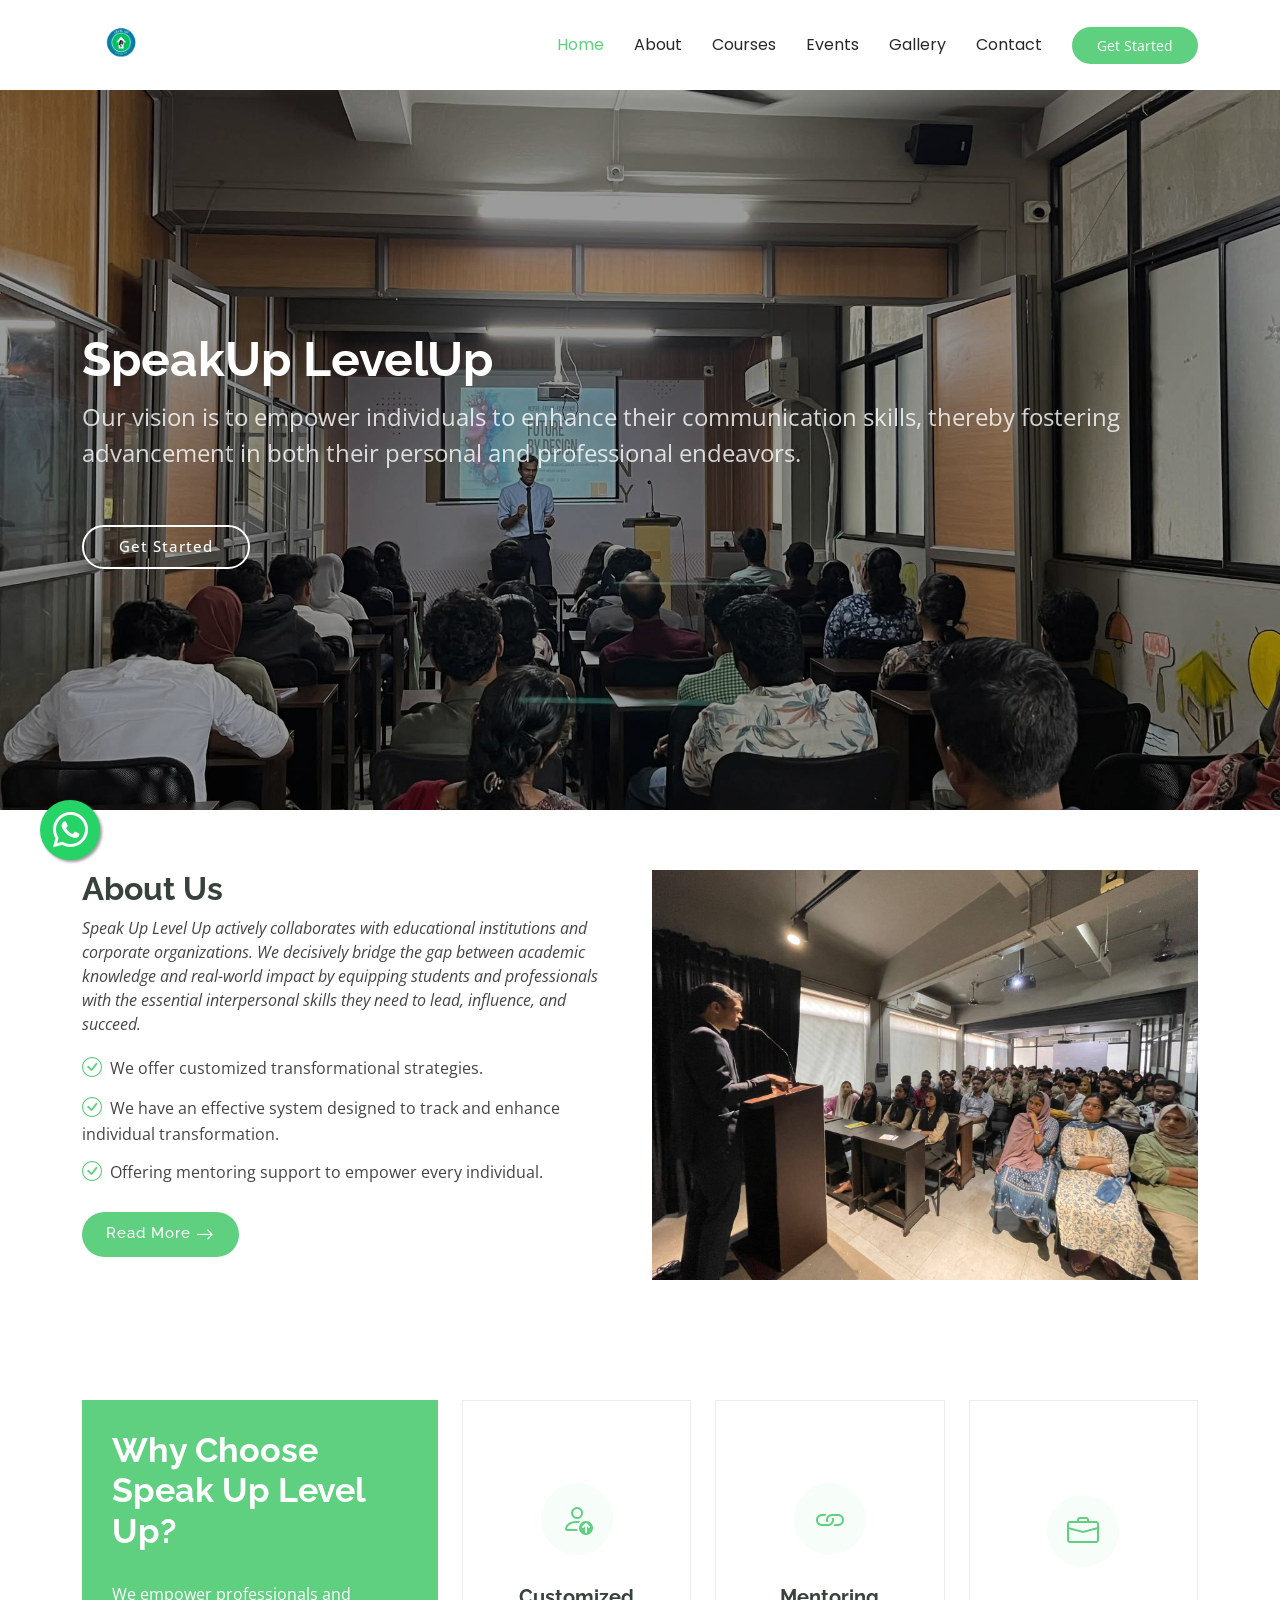
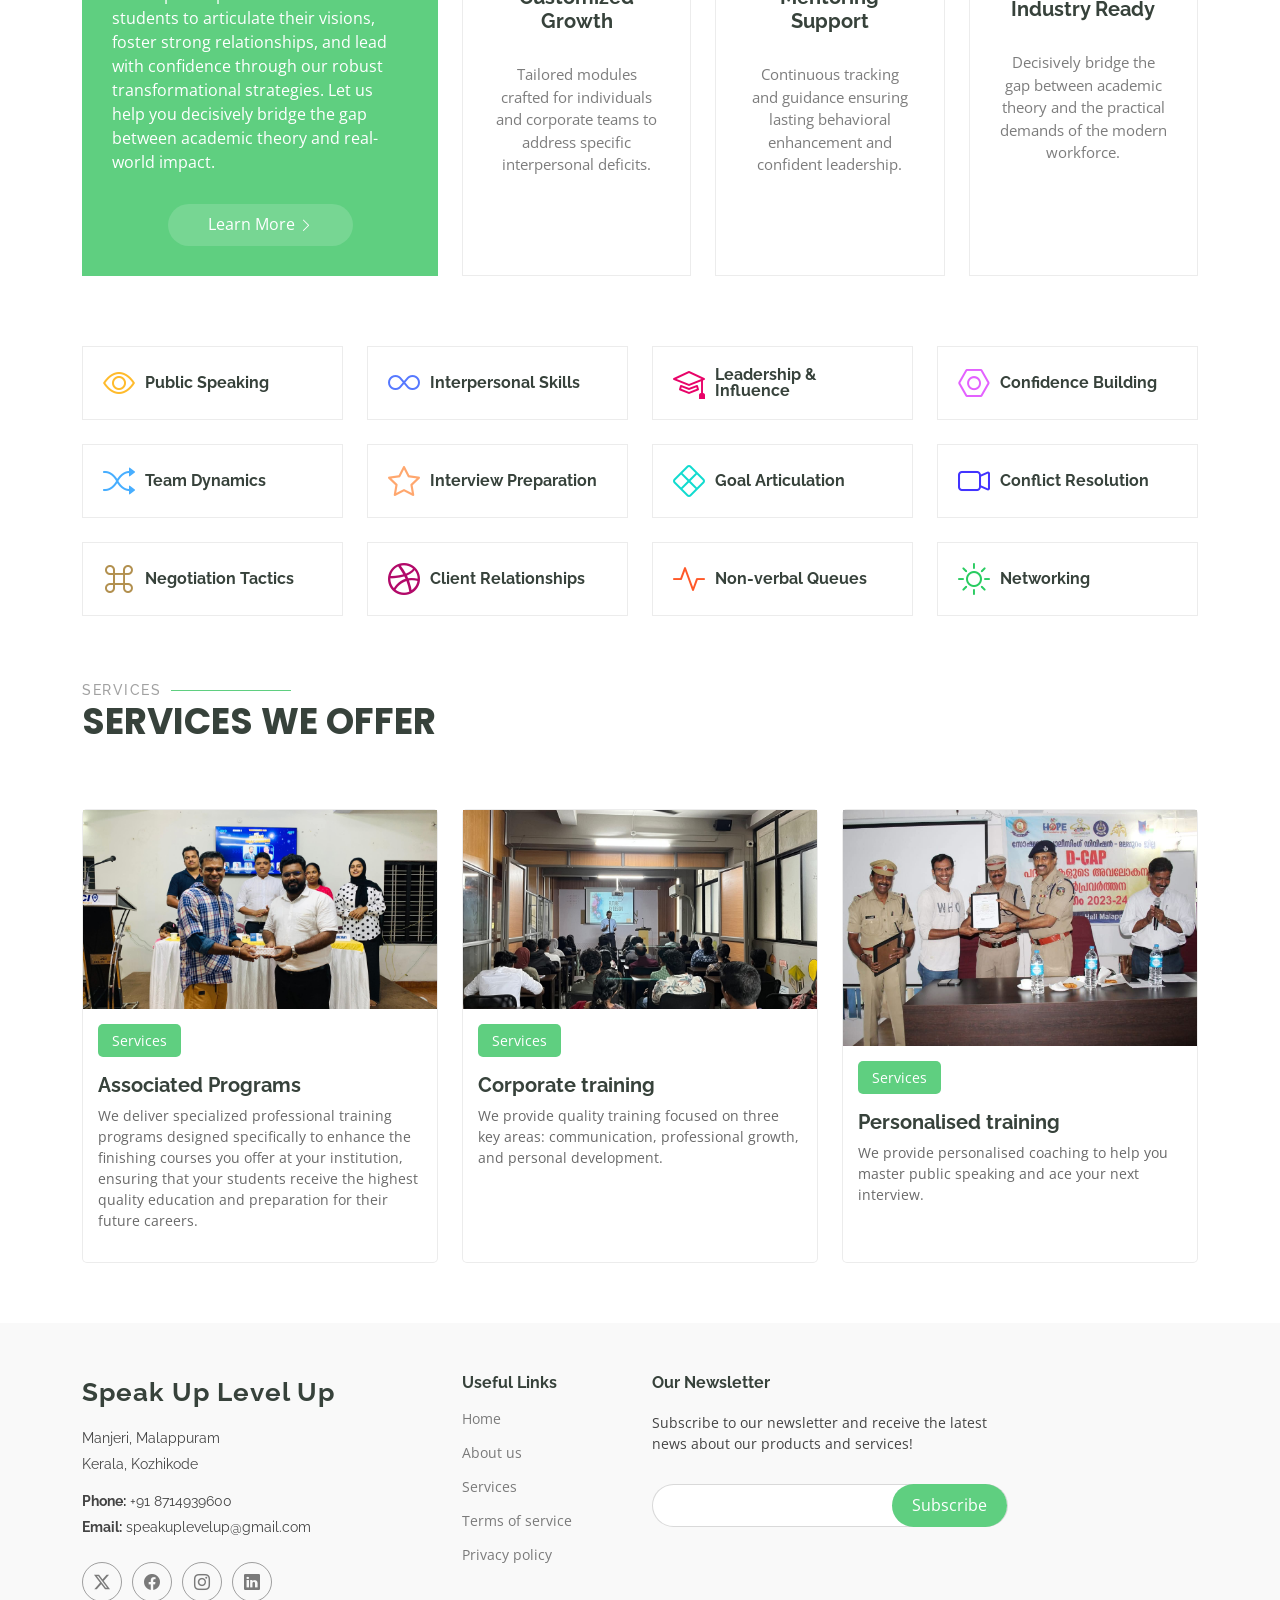
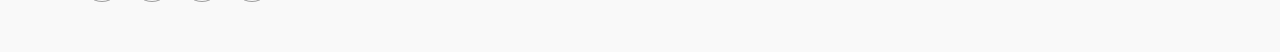
<file: index.html>
<!DOCTYPE html>
<html lang="en">

<head>
  <meta charset="utf-8">
  <meta content="width=device-width, initial-scale=1.0" name="viewport">
  <title>Speakup Levelup</title>
  <meta name="description" content="">
  <meta name="keywords" content="">

  <!-- Favicons -->
  <link href="assets/img/logo.png" rel="icon">
  <link href="assets/img/logo.png" rel="apple-touch-icon">


  <!-- Fonts -->
  <link href="https://fonts.googleapis.com" rel="preconnect">
  <link href="https://fonts.gstatic.com" rel="preconnect" crossorigin>
  <link
    href="https://fonts.googleapis.com/css2?family=Open+Sans:ital,wght@0,300;0,400;0,500;0,600;0,700;0,800;1,300;1,400;1,500;1,600;1,700;1,800&family=Poppins:ital,wght@0,100;0,200;0,300;0,400;0,500;0,600;0,700;0,800;0,900;1,100;1,200;1,300;1,400;1,500;1,600;1,700;1,800;1,900&family=Raleway:ital,wght@0,100;0,200;0,300;0,400;0,500;0,600;0,700;0,800;0,900;1,100;1,200;1,300;1,400;1,500;1,600;1,700;1,800;1,900&display=swap"
    rel="stylesheet">

  <!-- Vendor CSS Files -->
  <link href="assets/vendor/bootstrap/css/bootstrap.min.css" rel="stylesheet">
  <link href="assets/vendor/bootstrap-icons/bootstrap-icons.css" rel="stylesheet">
  <link href="assets/vendor/aos/aos.css" rel="stylesheet">
  <link href="assets/vendor/glightbox/css/glightbox.min.css" rel="stylesheet">
  <link href="assets/vendor/swiper/swiper-bundle.min.css" rel="stylesheet">

  <!-- Main CSS File -->
  <link href="assets/css/main.css" rel="stylesheet">

  <!-- =======================================================
  * Template Name: Mentor
  * Template URL: https://bootstrapmade.com/mentor-free-education-bootstrap-theme/
  * Updated: Aug 07 2024 with Bootstrap v5.3.3
  * Author: BootstrapMade.com
  * License: https://bootstrapmade.com/license/
  ======================================================== -->
</head>

<body class="index-page">

  <header id="header" class="header d-flex align-items-center sticky-top">
    <div class="container-fluid container-xl position-relative d-flex align-items-center">

      <a href="index.html" class="logo d-flex align-items-center me-auto">
        <!-- Uncomment the line below if you also wish to use an image logo -->
        <img src="assets/img/logo Background Removed.png" alt="">

      </a>

      <nav id="navmenu" class="navmenu">
        <ul>
          <li><a href="index.html" class="active">Home<br></a></li>
          <li><a href="about.html">About</a></li>
          <li><a href="courses.html">Courses</a></li>
          <li><a href="events.html">Events</a></li>
          <li><a href="gallery.html">Gallery</a></li>

          <li><a href="contact.html">Contact</a></li>
        </ul>
        <i class="mobile-nav-toggle d-xl-none bi bi-list"></i>
      </nav>

      <a class="btn-getstarted" href="courses.html">Get Started</a>

    </div>
  </header>

  <main class="main">

    <!-- Hero Section -->
    <section id="hero" class="hero section dark-background">

      <img src="Images/4.jpeg" alt="" data-aos="fade-in">

      <div class="container">
        <h2 data-aos="fade-up" data-aos-delay="100">SpeakUp LevelUp</h2>
        <p data-aos="fade-up" data-aos-delay="200">Our vision is to empower individuals to enhance their communication
          skills, thereby fostering advancement in both their personal and professional endeavors.</p>
        <div class="d-flex mt-4" data-aos="fade-up" data-aos-delay="300">
          <a href="courses.html" class="btn-get-started">Get Started</a>
        </div>
      </div>

    </section><!-- /Hero Section -->

    <!-- About Section -->
    <section id="about" class="about section">

      <div class="container">

        <div class="row gy-4">

          <div class="col-lg-6 order-1 order-lg-2" data-aos="fade-up" data-aos-delay="100">
            <img src="Images/8.jpeg" class="img-fluid" alt="">
          </div>

          <div class="col-lg-6 order-2 order-lg-1 content" data-aos="fade-up" data-aos-delay="200">
            <h3>About Us</h3>
            <p class="fst-italic">
              Speak Up Level Up actively collaborates with educational institutions and corporate organizations. We
              decisively bridge the gap between academic knowledge and real-world impact by equipping students and
              professionals with the essential interpersonal skills they need to lead, influence, and succeed.
            </p>
            <ul>
              <li><i class="bi bi-check-circle"></i> <span>We offer customized transformational strategies.</span></li>
              <li><i class="bi bi-check-circle"></i> <span>We have an effective system designed to track and enhance
                  individual transformation.</span></li>
              <li><i class="bi bi-check-circle"></i> <span>Offering mentoring support to empower every
                  individual.</span></li>
            </ul>
            <a href="about.html" class="read-more"><span>Read More</span><i class="bi bi-arrow-right"></i></a>
          </div>

        </div>

      </div>

    </section><!-- /About Section -->



    <!-- Why Us Section -->
    <section id="why-us" class="section why-us">

      <div class="container">

        <div class="row gy-4">

          <div class="col-lg-4" data-aos="fade-up" data-aos-delay="100">
            <div class="why-box">
              <h3>Why Choose Speak Up Level Up?</h3>
              <p>
                We empower professionals and students to articulate their visions, foster strong relationships, and lead
                with confidence through our robust transformational strategies. Let us help you decisively bridge the
                gap between academic theory and real-world impact.
              </p>
              <div class="text-center">
                <a href="about.html" class="more-btn"><span>Learn More</span> <i class="bi bi-chevron-right"></i></a>
              </div>
            </div>
          </div><!-- End Why Box -->

          <div class="col-lg-8 d-flex align-items-stretch">
            <div class="row gy-4" data-aos="fade-up" data-aos-delay="200">

              <div class="col-xl-4">
                <div class="icon-box d-flex flex-column justify-content-center align-items-center">
                  <i class="bi bi-person-up"></i>
                  <h4>Customized Growth</h4>
                  <p>Tailored modules crafted for individuals and corporate teams to address specific interpersonal
                    deficits.</p>
                </div>
              </div><!-- End Icon Box -->

              <div class="col-xl-4" data-aos="fade-up" data-aos-delay="300">
                <div class="icon-box d-flex flex-column justify-content-center align-items-center">
                  <i class="bi bi-link"></i>
                  <h4>Mentoring Support</h4>
                  <p>Continuous tracking and guidance ensuring lasting behavioral enhancement and confident leadership.
                  </p>
                </div>
              </div><!-- End Icon Box -->

              <div class="col-xl-4" data-aos="fade-up" data-aos-delay="400">
                <div class="icon-box d-flex flex-column justify-content-center align-items-center">
                  <i class="bi bi-briefcase"></i>
                  <h4>Industry Ready</h4>
                  <p>Decisively bridge the gap between academic theory and the practical demands of the modern
                    workforce.</p>
                </div>
              </div><!-- End Icon Box -->

            </div>
          </div>

        </div>

      </div>

    </section><!-- /Why Us Section -->

    <!-- Features Section -->
    <section id="features" class="features section">

      <div class="container">

        <div class="row gy-4">

          <div class="col-lg-3 col-md-4" data-aos="fade-up" data-aos-delay="100">
            <div class="features-item">
              <i class="bi bi-eye" style="color: #ffbb2c;"></i>
              <h3><a href="" class="stretched-link">Public Speaking</a></h3>
            </div>
          </div><!-- End Feature Item -->

          <div class="col-lg-3 col-md-4" data-aos="fade-up" data-aos-delay="200">
            <div class="features-item">
              <i class="bi bi-infinity" style="color: #5578ff;"></i>
              <h3><a href="" class="stretched-link">Interpersonal Skills</a></h3>
            </div>
          </div><!-- End Feature Item -->

          <div class="col-lg-3 col-md-4" data-aos="fade-up" data-aos-delay="300">
            <div class="features-item">
              <i class="bi bi-mortarboard" style="color: #e80368;"></i>
              <h3><a href="" class="stretched-link">Leadership & Influence</a></h3>
            </div>
          </div><!-- End Feature Item -->

          <div class="col-lg-3 col-md-4" data-aos="fade-up" data-aos-delay="400">
            <div class="features-item">
              <i class="bi bi-nut" style="color: #e361ff;"></i>
              <h3><a href="" class="stretched-link">Confidence Building</a></h3>
            </div>
          </div><!-- End Feature Item -->

          <div class="col-lg-3 col-md-4" data-aos="fade-up" data-aos-delay="500">
            <div class="features-item">
              <i class="bi bi-shuffle" style="color: #47aeff;"></i>
              <h3><a href="" class="stretched-link">Team Dynamics</a></h3>
            </div>
          </div><!-- End Feature Item -->

          <div class="col-lg-3 col-md-4" data-aos="fade-up" data-aos-delay="600">
            <div class="features-item">
              <i class="bi bi-star" style="color: #ffa76e;"></i>
              <h3><a href="" class="stretched-link">Interview Preparation</a></h3>
            </div>
          </div><!-- End Feature Item -->

          <div class="col-lg-3 col-md-4" data-aos="fade-up" data-aos-delay="700">
            <div class="features-item">
              <i class="bi bi-x-diamond" style="color: #11dbcf;"></i>
              <h3><a href="" class="stretched-link">Goal Articulation</a></h3>
            </div>
          </div><!-- End Feature Item -->

          <div class="col-lg-3 col-md-4" data-aos="fade-up" data-aos-delay="800">
            <div class="features-item">
              <i class="bi bi-camera-video" style="color: #4233ff;"></i>
              <h3><a href="" class="stretched-link">Conflict Resolution</a></h3>
            </div>
          </div><!-- End Feature Item -->

          <div class="col-lg-3 col-md-4" data-aos="fade-up" data-aos-delay="900">
            <div class="features-item">
              <i class="bi bi-command" style="color: #b2904f;"></i>
              <h3><a href="" class="stretched-link">Negotiation Tactics</a></h3>
            </div>
          </div><!-- End Feature Item -->

          <div class="col-lg-3 col-md-4" data-aos="fade-up" data-aos-delay="1000">
            <div class="features-item">
              <i class="bi bi-dribbble" style="color: #b20969;"></i>
              <h3><a href="" class="stretched-link">Client Relationships</a></h3>
            </div>
          </div><!-- End Feature Item -->

          <div class="col-lg-3 col-md-4" data-aos="fade-up" data-aos-delay="1100">
            <div class="features-item">
              <i class="bi bi-activity" style="color: #ff5828;"></i>
              <h3><a href="" class="stretched-link">Non-verbal Queues</a></h3>
            </div>
          </div><!-- End Feature Item -->

          <div class="col-lg-3 col-md-4" data-aos="fade-up" data-aos-delay="1200">
            <div class="features-item">
              <i class="bi bi-brightness-high" style="color: #29cc61;"></i>
              <h3><a href="" class="stretched-link">Networking</a></h3>
            </div>
          </div><!-- End Feature Item -->

        </div>

      </div>

    </section><!-- /Features Section -->

    <!-- Courses Section -->
    <section id="courses" class="courses section">

      <!-- Section Title -->
      <div class="container section-title" data-aos="fade-up">
        <h2>Services</h2>
        <p>Services We Offer</p>
      </div><!-- End Section Title -->

      <div class="container">

        <div class="row">

          <div class="col-lg-4 col-md-6 d-flex align-items-stretch" data-aos="zoom-in" data-aos-delay="100">
            <div class="course-item">
              <img src="Images/1.jpeg" class="img-fluid" alt="...">
              <div class="course-content">
                <div class="d-flex justify-content-between align-items-center mb-3">
                  <p class="category">Services</p>
                </div>

                <h3><a href="#">Associated Programs</a></h3>
                <p class="description">We deliver specialized professional training programs designed specifically to
                  enhance the finishing courses you offer at your institution, ensuring that your students receive the
                  highest quality education and preparation for their future careers.</p>
              </div>
            </div>
          </div> <!-- End Course Item-->

          <div class="col-lg-4 col-md-6 d-flex align-items-stretch mt-4 mt-md-0" data-aos="zoom-in"
            data-aos-delay="200">
            <div class="course-item">
              <img src="Images/4.jpeg" class="img-fluid" alt="...">
              <div class="course-content">
                <div class="d-flex justify-content-between align-items-center mb-3">
                  <p class="category">Services</p>
                </div>

                <h3><a href="#">Corporate training</a></h3>
                <p class="description">We provide quality training focused on three key areas: communication,
                  professional growth, and personal development.</p>
              </div>
            </div>
          </div> <!-- End Course Item-->

          <div class="col-lg-4 col-md-6 d-flex align-items-stretch mt-4 mt-lg-0" data-aos="zoom-in"
            data-aos-delay="300">
            <div class="course-item">
              <img src="Images/7.jpeg" class="img-fluid" alt="...">
              <div class="course-content">
                <div class="d-flex justify-content-between align-items-center mb-3">
                  <p class="category">Services</p>
                </div>

                <h3><a href="#">Personalised training</a></h3>
                <p class="description">We provide personalised coaching to help you master public speaking and ace your
                  next interview.</p>
              </div>
            </div>
          </div> <!-- End Course Item-->

        </div>

      </div>

    </section><!-- /Courses Section -->


  </main>

  <footer id="footer" class="footer position-relative light-background">

    <div class="container footer-top">
      <div class="row gy-4">
        <div class="col-lg-4 col-md-6 footer-about">
          <a href="index.html" class="logo d-flex align-items-center">
            <span class="sitename">Speak Up Level Up</span>
          </a>
          <div class="footer-contact pt-3">
            <p>Manjeri, Malappuram</p>
            <p>Kerala, Kozhikode</p>
            <p class="mt-3"><strong>Phone:</strong> <span>+91 8714939600</span></p>
            <p><strong>Email:</strong> <span>speakuplevelup@gmail.com</span></p>
          </div>
          <div class="social-links d-flex mt-4">
            <a href=""><i class="bi bi-twitter-x"></i></a>
            <a href=""><i class="bi bi-facebook"></i></a>
            <a href=""><i class="bi bi-instagram"></i></a>
            <a href=""><i class="bi bi-linkedin"></i></a>
          </div>
        </div>

        <div class="col-lg-2 col-md-3 footer-links">
          <h4>Useful Links</h4>
          <ul>
            <li><a href="#">Home</a></li>
            <li><a href="#">About us</a></li>
            <li><a href="#">Services</a></li>
            <li><a href="#">Terms of service</a></li>
            <li><a href="#">Privacy policy</a></li>
          </ul>
        </div>



        <div class="col-lg-4 col-md-12 footer-newsletter">
          <h4>Our Newsletter</h4>
          <p>Subscribe to our newsletter and receive the latest news about our products and services!</p>
          <form action="forms/newsletter.php" method="post" class="php-email-form">
            <div class="newsletter-form"><input type="email" name="email"><input type="submit" value="Subscribe"></div>
            <div class="loading">Loading</div>
            <div class="error-message"></div>
            <div class="sent-message">Your subscription request has been sent. Thank you!</div>
          </form>
        </div>

      </div>
    </div>
  </footer>

  <!-- Scroll Top -->
  <a href="#" id="scroll-top" class="scroll-top d-flex align-items-center justify-content-center"><i
      class="bi bi-arrow-up-short"></i></a>

  <!-- Preloader -->
  <div id="preloader"></div>

  <!-- Vendor JS Files -->
  <script src="assets/vendor/bootstrap/js/bootstrap.bundle.min.js"></script>
  <script src="assets/vendor/php-email-form/validate.js"></script>
  <script src="assets/vendor/aos/aos.js"></script>
  <script src="assets/vendor/glightbox/js/glightbox.min.js"></script>
  <script src="assets/vendor/purecounter/purecounter_vanilla.js"></script>
  <script src="assets/vendor/swiper/swiper-bundle.min.js"></script>

  <!-- Main JS File -->
  <script src="assets/js/main.js"></script>


  <!-- Floating WhatsApp Button -->
  <a href="https://wa.me/918714939600" target="_blank"
    class="floating-whatsapp d-flex align-items-center justify-content-center">
    <i class="bi bi-whatsapp"></i>
  </a>

</body>

</html>
</file>
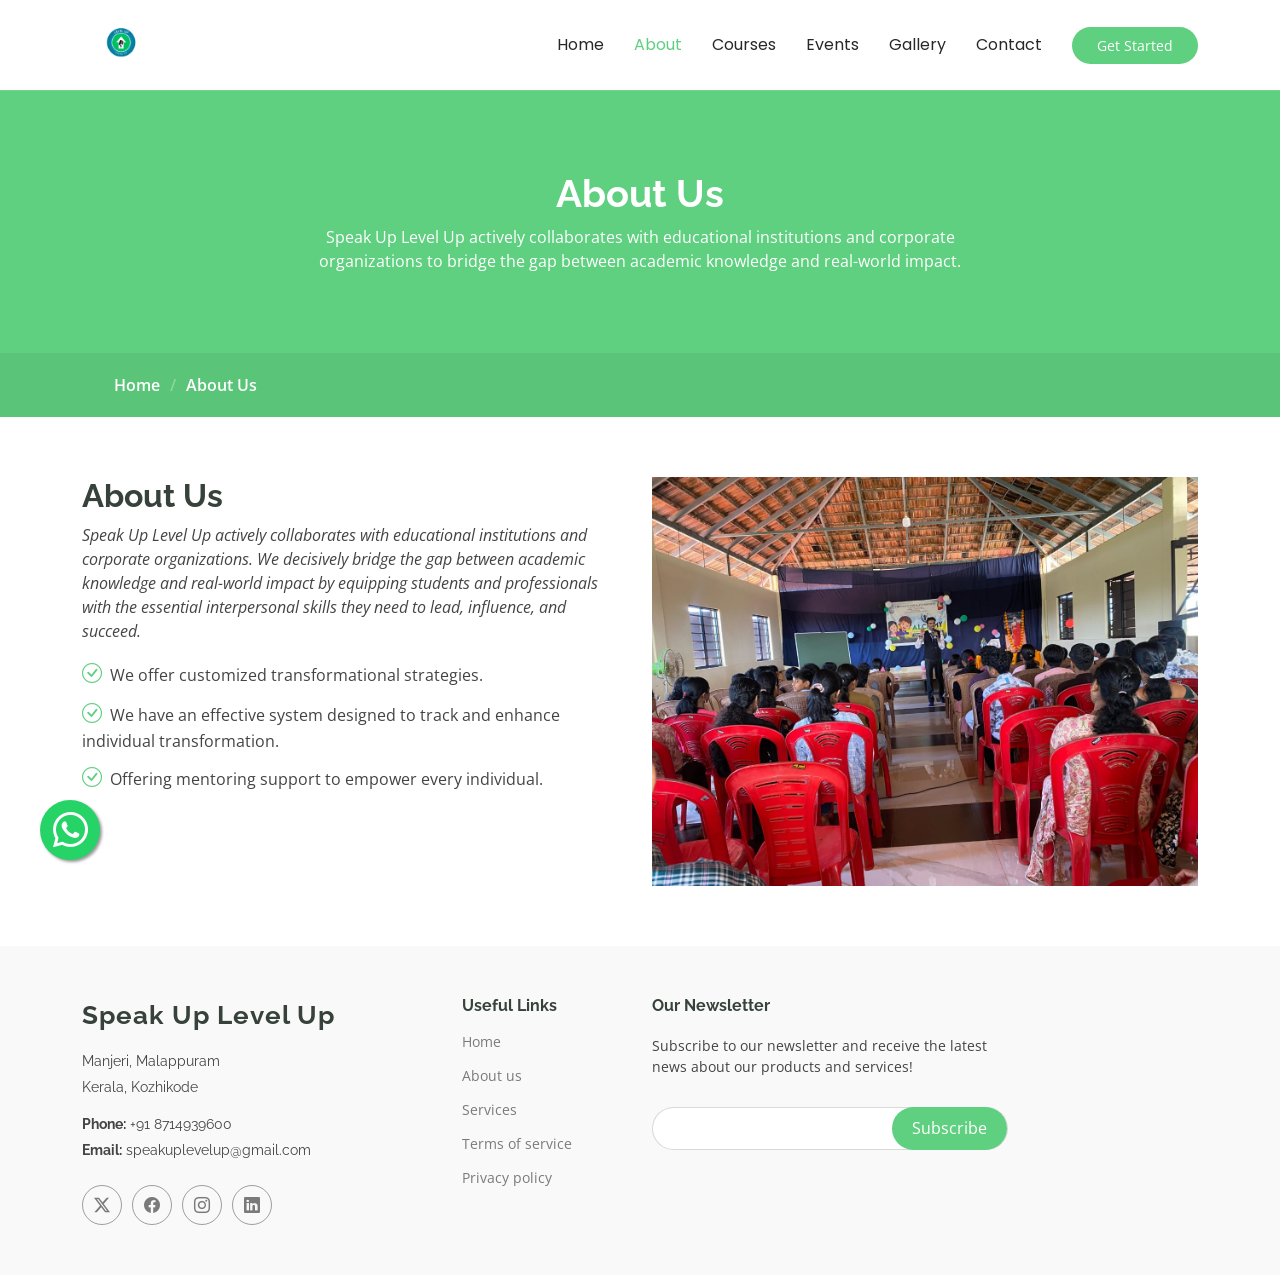
<file: about.html>
<!DOCTYPE html>
<html lang="en">

<head>
  <meta charset="utf-8">
  <meta content="width=device-width, initial-scale=1.0" name="viewport">
  <title>About - Mentor Bootstrap Template</title>
  <meta name="description" content="">
  <meta name="keywords" content="">

  <!-- Favicons -->
  <link href="assets/img/logo.png" rel="icon">
  <link href="assets/img/logo.png" rel="apple-touch-icon">

  <!-- Fonts -->
  <link href="https://fonts.googleapis.com" rel="preconnect">
  <link href="https://fonts.gstatic.com" rel="preconnect" crossorigin>
  <link
    href="https://fonts.googleapis.com/css2?family=Open+Sans:ital,wght@0,300;0,400;0,500;0,600;0,700;0,800;1,300;1,400;1,500;1,600;1,700;1,800&family=Poppins:ital,wght@0,100;0,200;0,300;0,400;0,500;0,600;0,700;0,800;0,900;1,100;1,200;1,300;1,400;1,500;1,600;1,700;1,800;1,900&family=Raleway:ital,wght@0,100;0,200;0,300;0,400;0,500;0,600;0,700;0,800;0,900;1,100;1,200;1,300;1,400;1,500;1,600;1,700;1,800;1,900&display=swap"
    rel="stylesheet">

  <!-- Vendor CSS Files -->
  <link href="assets/vendor/bootstrap/css/bootstrap.min.css" rel="stylesheet">
  <link href="assets/vendor/bootstrap-icons/bootstrap-icons.css" rel="stylesheet">
  <link href="assets/vendor/aos/aos.css" rel="stylesheet">
  <link href="assets/vendor/glightbox/css/glightbox.min.css" rel="stylesheet">
  <link href="assets/vendor/swiper/swiper-bundle.min.css" rel="stylesheet">

  <!-- Main CSS File -->
  <link href="assets/css/main.css" rel="stylesheet">

  <!-- =======================================================
  * Template Name: Mentor
  * Template URL: https://bootstrapmade.com/mentor-free-education-bootstrap-theme/
  * Updated: Aug 07 2024 with Bootstrap v5.3.3
  * Author: BootstrapMade.com
  * License: https://bootstrapmade.com/license/
  ======================================================== -->
</head>

<body class="about-page">

  <header id="header" class="header d-flex align-items-center sticky-top">
    <div class="container-fluid container-xl position-relative d-flex align-items-center">

      <a href="index.html" class="logo d-flex align-items-center me-auto">
        <!-- Uncomment the line below if you also wish to use an image logo -->
        <!-- Uncomment the line below if you also wish to use an image logo -->
        <img src="assets/img/logo Background Removed.png" alt="">
      </a>

      <nav id="navmenu" class="navmenu">
        <ul>
          <li><a href="index.html">Home<br></a></li>
          <li><a href="about.html" class="active">About</a></li>
          <li><a href="courses.html">Courses</a></li>
          <li><a href="events.html">Events</a></li>
          <li><a href="gallery.html">Gallery</a></li>

          <li><a href="contact.html">Contact</a></li>
        </ul>
        <i class="mobile-nav-toggle d-xl-none bi bi-list"></i>
      </nav>

      <a class="btn-getstarted" href="courses.html">Get Started</a>

    </div>
  </header>

  <main class="main">

    <!-- Page Title -->
    <div class="page-title" data-aos="fade">
      <div class="heading">
        <div class="container">
          <div class="row d-flex justify-content-center text-center">
            <div class="col-lg-8">
              <h1>About Us<br></h1>
              <p class="mb-0">Speak Up Level Up actively collaborates with educational institutions and corporate
                organizations to bridge the gap between academic knowledge and real-world impact.</p>
            </div>
          </div>
        </div>
      </div>
      <nav class="breadcrumbs">
        <div class="container">
          <ol>
            <li><a href="index.html">Home</a></li>
            <li class="current">About Us<br></li>
          </ol>
        </div>
      </nav>
    </div><!-- End Page Title -->

    <!-- About Us Section -->
    <section id="about-us" class="section about-us">

      <div class="container">

        <div class="row gy-4">

          <div class="col-lg-6 order-1 order-lg-2" data-aos="fade-up" data-aos-delay="100">
            <img src="Images/12.jpeg" class="img-fluid" alt="">
          </div>

          <div class="col-lg-6 order-2 order-lg-1 content" data-aos="fade-up" data-aos-delay="200">
            <h3>About Us</h3>
            <p class="fst-italic">
              Speak Up Level Up actively collaborates with educational institutions and corporate organizations. We
              decisively bridge the gap between academic knowledge and real-world impact by equipping students and
              professionals with the essential interpersonal skills they need to lead, influence, and succeed.
            </p>
            <ul>
              <li><i class="bi bi-check-circle"></i> <span>We offer customized transformational strategies.</span></li>
              <li><i class="bi bi-check-circle"></i> <span>We have an effective system designed to track and enhance
                  individual transformation.</span></li>
              <li><i class="bi bi-check-circle"></i> <span>Offering mentoring support to empower every
                  individual.</span></li>
            </ul>
          </div>

        </div>

      </div>

    </section><!-- /About Us Section -->




  </main>

  <footer id="footer" class="footer position-relative light-background">

    <div class="container footer-top">
      <div class="row gy-4">
        <div class="col-lg-4 col-md-6 footer-about">
          <a href="index.html" class="logo d-flex align-items-center">
            <span class="sitename">Speak Up Level Up</span>
          </a>
          <div class="footer-contact pt-3">
            <p>Manjeri, Malappuram</p>
            <p>Kerala, Kozhikode</p>
            <p class="mt-3"><strong>Phone:</strong> <span>+91 8714939600</span></p>
            <p><strong>Email:</strong> <span>speakuplevelup@gmail.com</span></p>
          </div>
          <div class="social-links d-flex mt-4">
            <a href=""><i class="bi bi-twitter-x"></i></a>
            <a href=""><i class="bi bi-facebook"></i></a>
            <a href=""><i class="bi bi-instagram"></i></a>
            <a href=""><i class="bi bi-linkedin"></i></a>
          </div>
        </div>

        <div class="col-lg-2 col-md-3 footer-links">
          <h4>Useful Links</h4>
          <ul>
            <li><a href="#">Home</a></li>
            <li><a href="#">About us</a></li>
            <li><a href="#">Services</a></li>
            <li><a href="#">Terms of service</a></li>
            <li><a href="#">Privacy policy</a></li>
          </ul>
        </div>



        <div class="col-lg-4 col-md-12 footer-newsletter">
          <h4>Our Newsletter</h4>
          <p>Subscribe to our newsletter and receive the latest news about our products and services!</p>
          <form action="forms/newsletter.php" method="post" class="php-email-form">
            <div class="newsletter-form"><input type="email" name="email"><input type="submit" value="Subscribe"></div>
            <div class="loading">Loading</div>
            <div class="error-message"></div>
            <div class="sent-message">Your subscription request has been sent. Thank you!</div>
          </form>
        </div>

      </div>
    </div>

  </footer>

  <!-- Scroll Top -->
  <a href="#" id="scroll-top" class="scroll-top d-flex align-items-center justify-content-center"><i
      class="bi bi-arrow-up-short"></i></a>

  <!-- Preloader -->
  <div id="preloader"></div>

  <!-- Vendor JS Files -->
  <script src="assets/vendor/bootstrap/js/bootstrap.bundle.min.js"></script>
  <script src="assets/vendor/php-email-form/validate.js"></script>
  <script src="assets/vendor/aos/aos.js"></script>
  <script src="assets/vendor/glightbox/js/glightbox.min.js"></script>
  <script src="assets/vendor/purecounter/purecounter_vanilla.js"></script>
  <script src="assets/vendor/swiper/swiper-bundle.min.js"></script>

  <!-- Main JS File -->
  <script src="assets/js/main.js"></script>


  <!-- Floating WhatsApp Button -->
  <a href="https://wa.me/918714939600" target="_blank" class="floating-whatsapp d-flex align-items-center justify-content-center">
    <i class="bi bi-whatsapp"></i>
  </a>

</body>

</html>
</file>
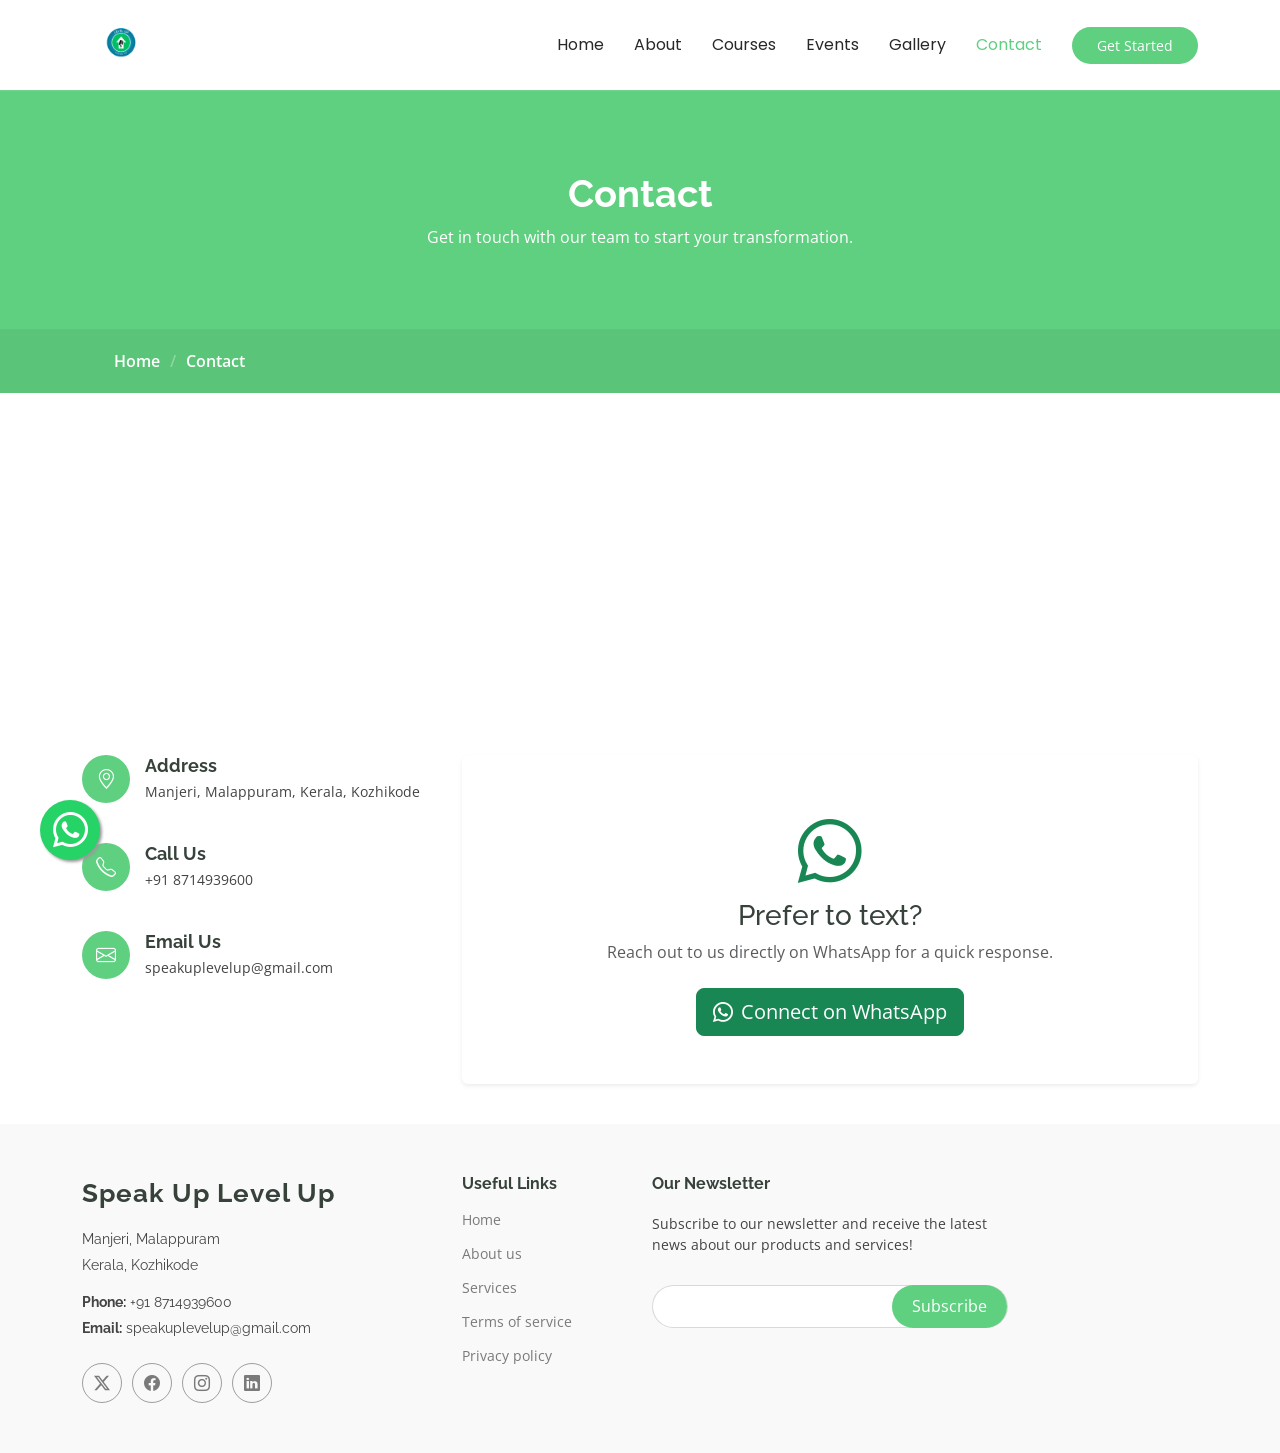
<file: contact.html>
<!DOCTYPE html>
<html lang="en">

<head>
  <meta charset="utf-8">
  <meta content="width=device-width, initial-scale=1.0" name="viewport">
  <title>Contact - Mentor Bootstrap Template</title>
  <meta name="description" content="">
  <meta name="keywords" content="">

  <!-- Favicons -->
  <link href="assets/img/logo.png" rel="icon">
  <link href="assets/img/logo.png" rel="apple-touch-icon">

  <!-- Fonts -->
  <link href="https://fonts.googleapis.com" rel="preconnect">
  <link href="https://fonts.gstatic.com" rel="preconnect" crossorigin>
  <link href="https://fonts.googleapis.com/css2?family=Open+Sans:ital,wght@0,300;0,400;0,500;0,600;0,700;0,800;1,300;1,400;1,500;1,600;1,700;1,800&family=Poppins:ital,wght@0,100;0,200;0,300;0,400;0,500;0,600;0,700;0,800;0,900;1,100;1,200;1,300;1,400;1,500;1,600;1,700;1,800;1,900&family=Raleway:ital,wght@0,100;0,200;0,300;0,400;0,500;0,600;0,700;0,800;0,900;1,100;1,200;1,300;1,400;1,500;1,600;1,700;1,800;1,900&display=swap" rel="stylesheet">

  <!-- Vendor CSS Files -->
  <link href="assets/vendor/bootstrap/css/bootstrap.min.css" rel="stylesheet">
  <link href="assets/vendor/bootstrap-icons/bootstrap-icons.css" rel="stylesheet">
  <link href="assets/vendor/aos/aos.css" rel="stylesheet">
  <link href="assets/vendor/glightbox/css/glightbox.min.css" rel="stylesheet">
  <link href="assets/vendor/swiper/swiper-bundle.min.css" rel="stylesheet">

  <!-- Main CSS File -->
  <link href="assets/css/main.css" rel="stylesheet">

  <!-- =======================================================
  * Template Name: Mentor
  * Template URL: https://bootstrapmade.com/mentor-free-education-bootstrap-theme/
  * Updated: Aug 07 2024 with Bootstrap v5.3.3
  * Author: BootstrapMade.com
  * License: https://bootstrapmade.com/license/
  ======================================================== -->
</head>

<body class="contact-page">

  <header id="header" class="header d-flex align-items-center sticky-top">
    <div class="container-fluid container-xl position-relative d-flex align-items-center">

      <a href="index.html" class="logo d-flex align-items-center me-auto">
        <!-- Uncomment the line below if you also wish to use an image logo -->
        <!-- Uncomment the line below if you also wish to use an image logo -->
        <img src="assets/img/logo Background Removed.png" alt="">
      </a>

      <nav id="navmenu" class="navmenu">
        <ul>
          <li><a href="index.html">Home<br></a></li>
          <li><a href="about.html">About</a></li>
          <li><a href="courses.html">Courses</a></li>
          <li><a href="events.html">Events</a></li>
          <li><a href="gallery.html">Gallery</a></li>

          <li><a href="contact.html" class="active">Contact</a></li>
        </ul>
        <i class="mobile-nav-toggle d-xl-none bi bi-list"></i>
      </nav>

      <a class="btn-getstarted" href="courses.html">Get Started</a>

    </div>
  </header>

  <main class="main">

    <!-- Page Title -->
    <div class="page-title" data-aos="fade">
      <div class="heading">
        <div class="container">
          <div class="row d-flex justify-content-center text-center">
            <div class="col-lg-8">
              <h1>Contact</h1>
              <p class="mb-0">Get in touch with our team to start your transformation.</p>
            </div>
          </div>
        </div>
      </div>
      <nav class="breadcrumbs">
        <div class="container">
          <ol>
            <li><a href="index.html">Home</a></li>
            <li class="current">Contact</li>
          </ol>
        </div>
      </nav>
    </div><!-- End Page Title -->

    <!-- Contact Section -->
    <section id="contact" class="contact section">

      <div class="mb-5" data-aos="fade-up" data-aos-delay="200">
        <iframe style="border:0; width: 100%; height: 300px;" src="https://maps.google.com/maps?q=Manjeri,+Malappuram,+Kerala,+India&t=&z=13&ie=UTF8&iwloc=&output=embed" frameborder="0" allowfullscreen="" loading="lazy" referrerpolicy="no-referrer-when-downgrade"></iframe>
      </div><!-- End Google Maps -->

      <div class="container" data-aos="fade-up" data-aos-delay="100">

        <div class="row gy-4">

          <div class="col-lg-4">
            <div class="info-item d-flex" data-aos="fade-up" data-aos-delay="300">
              <i class="bi bi-geo-alt flex-shrink-0"></i>
              <div>
                <h3>Address</h3>
                <p>Manjeri, Malappuram, Kerala, Kozhikode</p>
              </div>
            </div><!-- End Info Item -->

            <div class="info-item d-flex" data-aos="fade-up" data-aos-delay="400">
              <i class="bi bi-telephone flex-shrink-0"></i>
              <div>
                <h3>Call Us</h3>
                <p>+91 8714939600</p>
              </div>
            </div><!-- End Info Item -->

            <div class="info-item d-flex" data-aos="fade-up" data-aos-delay="500">
              <i class="bi bi-envelope flex-shrink-0"></i>
              <div>
                <h3>Email Us</h3>
                <p>speakuplevelup@gmail.com</p>
              </div>
            </div><!-- End Info Item -->

          </div>

          <div class="col-lg-8 d-flex align-items-center justify-content-center" data-aos="fade-up" data-aos-delay="200">
            <div class="text-center w-100 p-5 shadow-sm rounded bg-white">
              <i class="bi bi-whatsapp text-success mb-3" style="font-size: 4rem;"></i>
              <h3>Prefer to text?</h3>
              <p class="mb-4 text-muted">Reach out to us directly on WhatsApp for a quick response.</p>
              <a href="https://wa.me/918714939600" target="_blank" class="btn btn-success btn-lg d-inline-flex align-items-center gap-2">
                <i class="bi bi-whatsapp"></i> Connect on WhatsApp
              </a>
            </div>
          </div><!-- End WhatsApp Contact -->

        </div>

      </div>

    </section><!-- /Contact Section -->

  </main>

  <footer id="footer" class="footer position-relative light-background">

    <div class="container footer-top">
      <div class="row gy-4">
        <div class="col-lg-4 col-md-6 footer-about">
          <a href="index.html" class="logo d-flex align-items-center">
            <span class="sitename">Speak Up Level Up</span>
          </a>
          <div class="footer-contact pt-3">
            <p>Manjeri, Malappuram</p>
            <p>Kerala, Kozhikode</p>
            <p class="mt-3"><strong>Phone:</strong> <span>+91 8714939600</span></p>
            <p><strong>Email:</strong> <span>speakuplevelup@gmail.com</span></p>
          </div>
          <div class="social-links d-flex mt-4">
            <a href=""><i class="bi bi-twitter-x"></i></a>
            <a href=""><i class="bi bi-facebook"></i></a>
            <a href=""><i class="bi bi-instagram"></i></a>
            <a href=""><i class="bi bi-linkedin"></i></a>
          </div>
        </div>

        <div class="col-lg-2 col-md-3 footer-links">
          <h4>Useful Links</h4>
          <ul>
            <li><a href="#">Home</a></li>
            <li><a href="#">About us</a></li>
            <li><a href="#">Services</a></li>
            <li><a href="#">Terms of service</a></li>
            <li><a href="#">Privacy policy</a></li>
          </ul>
        </div>



        <div class="col-lg-4 col-md-12 footer-newsletter">
          <h4>Our Newsletter</h4>
          <p>Subscribe to our newsletter and receive the latest news about our products and services!</p>
          <form action="forms/newsletter.php" method="post" class="php-email-form">
            <div class="newsletter-form"><input type="email" name="email"><input type="submit" value="Subscribe"></div>
            <div class="loading">Loading</div>
            <div class="error-message"></div>
            <div class="sent-message">Your subscription request has been sent. Thank you!</div>
          </form>
        </div>

      </div>
    </div>

  </footer>

  <!-- Scroll Top -->
  <a href="#" id="scroll-top" class="scroll-top d-flex align-items-center justify-content-center"><i class="bi bi-arrow-up-short"></i></a>

  <!-- Preloader -->
  <div id="preloader"></div>

  <!-- Vendor JS Files -->
  <script src="assets/vendor/bootstrap/js/bootstrap.bundle.min.js"></script>
  <script src="assets/vendor/php-email-form/validate.js"></script>
  <script src="assets/vendor/aos/aos.js"></script>
  <script src="assets/vendor/glightbox/js/glightbox.min.js"></script>
  <script src="assets/vendor/purecounter/purecounter_vanilla.js"></script>
  <script src="assets/vendor/swiper/swiper-bundle.min.js"></script>

  <!-- Main JS File -->
  <script src="assets/js/main.js"></script>


  <!-- Floating WhatsApp Button -->
  <a href="https://wa.me/918714939600" target="_blank" class="floating-whatsapp d-flex align-items-center justify-content-center">
    <i class="bi bi-whatsapp"></i>
  </a>

</body>

</html>
</file>
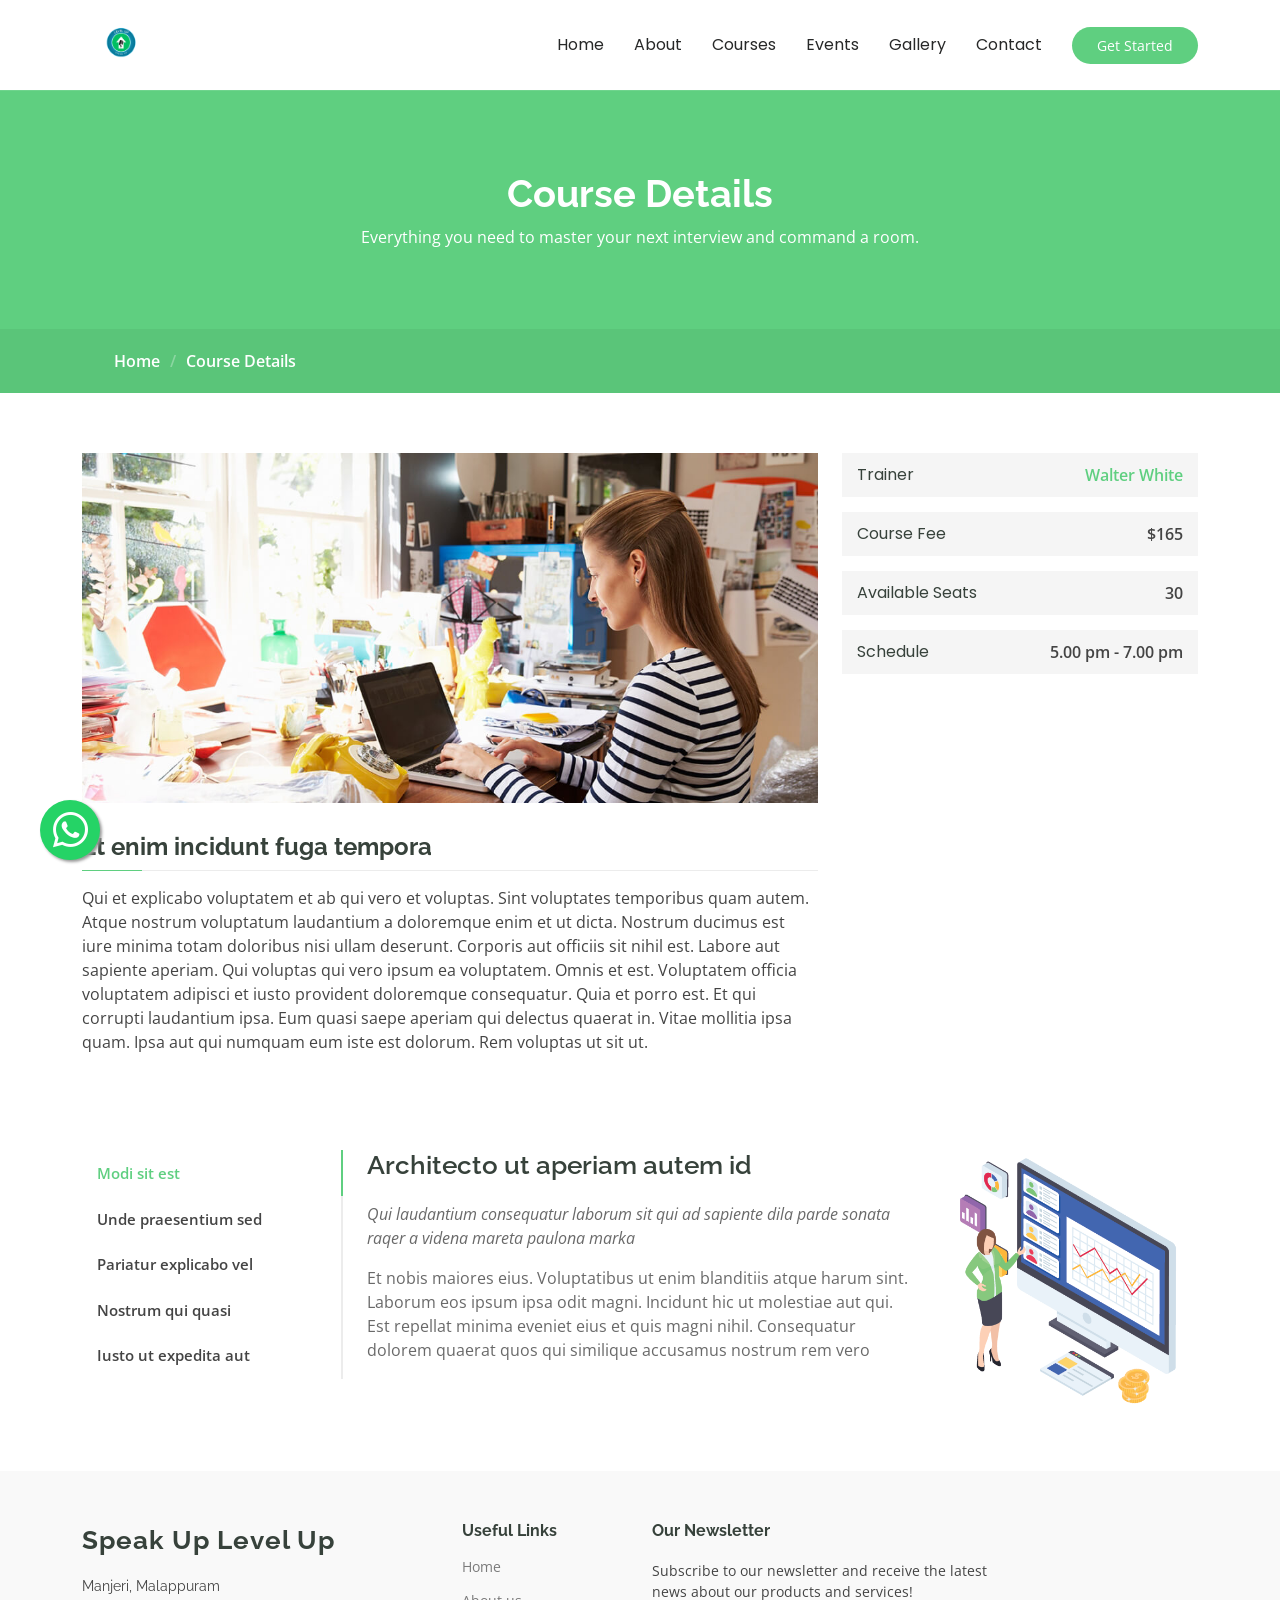
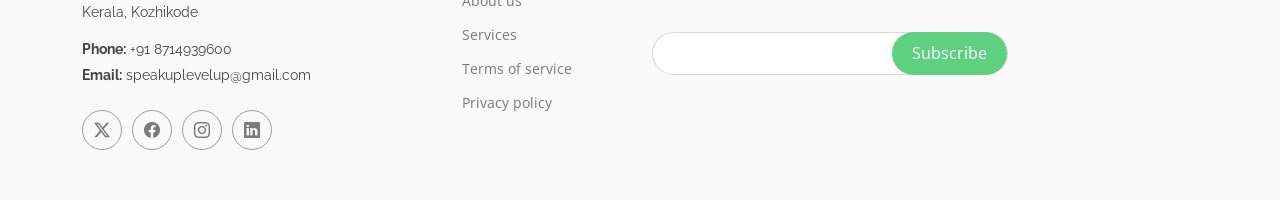
<file: course-details.html>
<!DOCTYPE html>
<html lang="en">

<head>
  <meta charset="utf-8">
  <meta content="width=device-width, initial-scale=1.0" name="viewport">
  <title>Course Details - Mentor Bootstrap Template</title>
  <meta name="description" content="">
  <meta name="keywords" content="">

  <!-- Favicons -->
  <link href="assets/img/logo.png" rel="icon">
  <link href="assets/img/logo.png" rel="apple-touch-icon">

  <!-- Fonts -->
  <link href="https://fonts.googleapis.com" rel="preconnect">
  <link href="https://fonts.gstatic.com" rel="preconnect" crossorigin>
  <link href="https://fonts.googleapis.com/css2?family=Open+Sans:ital,wght@0,300;0,400;0,500;0,600;0,700;0,800;1,300;1,400;1,500;1,600;1,700;1,800&family=Poppins:ital,wght@0,100;0,200;0,300;0,400;0,500;0,600;0,700;0,800;0,900;1,100;1,200;1,300;1,400;1,500;1,600;1,700;1,800;1,900&family=Raleway:ital,wght@0,100;0,200;0,300;0,400;0,500;0,600;0,700;0,800;0,900;1,100;1,200;1,300;1,400;1,500;1,600;1,700;1,800;1,900&display=swap" rel="stylesheet">

  <!-- Vendor CSS Files -->
  <link href="assets/vendor/bootstrap/css/bootstrap.min.css" rel="stylesheet">
  <link href="assets/vendor/bootstrap-icons/bootstrap-icons.css" rel="stylesheet">
  <link href="assets/vendor/aos/aos.css" rel="stylesheet">
  <link href="assets/vendor/glightbox/css/glightbox.min.css" rel="stylesheet">
  <link href="assets/vendor/swiper/swiper-bundle.min.css" rel="stylesheet">

  <!-- Main CSS File -->
  <link href="assets/css/main.css" rel="stylesheet">

  <!-- =======================================================
  * Template Name: Mentor
  * Template URL: https://bootstrapmade.com/mentor-free-education-bootstrap-theme/
  * Updated: Aug 07 2024 with Bootstrap v5.3.3
  * Author: BootstrapMade.com
  * License: https://bootstrapmade.com/license/
  ======================================================== -->
</head>

<body class="course-details-page">

  <header id="header" class="header d-flex align-items-center sticky-top">
    <div class="container-fluid container-xl position-relative d-flex align-items-center">

      <a href="index.html" class="logo d-flex align-items-center me-auto">
        <!-- Uncomment the line below if you also wish to use an image logo -->
        <!-- Uncomment the line below if you also wish to use an image logo -->
        <img src="assets/img/logo Background Removed.png" alt="">
      </a>

      <nav id="navmenu" class="navmenu">
        <ul>
          <li><a href="index.html">Home<br></a></li>
          <li><a href="about.html">About</a></li>
          <li><a href="courses.html">Courses</a></li>
          <li><a href="events.html">Events</a></li>
          <li><a href="gallery.html">Gallery</a></li>

          <li><a href="contact.html">Contact</a></li>
        </ul>
        <i class="mobile-nav-toggle d-xl-none bi bi-list"></i>
      </nav>

      <a class="btn-getstarted" href="courses.html">Get Started</a>

    </div>
  </header>

  <main class="main">

    <!-- Page Title -->
    <div class="page-title" data-aos="fade">
      <div class="heading">
        <div class="container">
          <div class="row d-flex justify-content-center text-center">
            <div class="col-lg-8">
              <h1>Course Details</h1>
              <p class="mb-0">Everything you need to master your next interview and command a room.</p>
            </div>
          </div>
        </div>
      </div>
      <nav class="breadcrumbs">
        <div class="container">
          <ol>
            <li><a href="index.html">Home</a></li>
            <li class="current">Course Details</li>
          </ol>
        </div>
      </nav>
    </div><!-- End Page Title -->

    <!-- Courses Course Details Section -->
    <section id="courses-course-details" class="courses-course-details section">

      <div class="container" data-aos="fade-up">

        <div class="row">
          <div class="col-lg-8">
            <img src="assets/img/course-details.jpg" class="img-fluid" alt="">
            <h3>Et enim incidunt fuga tempora</h3>
            <p>
              Qui et explicabo voluptatem et ab qui vero et voluptas. Sint voluptates temporibus quam autem. Atque nostrum voluptatum laudantium a doloremque enim et ut dicta. Nostrum ducimus est iure minima totam doloribus nisi ullam deserunt. Corporis aut officiis sit nihil est. Labore aut sapiente aperiam.
              Qui voluptas qui vero ipsum ea voluptatem. Omnis et est. Voluptatem officia voluptatem adipisci et iusto provident doloremque consequatur. Quia et porro est. Et qui corrupti laudantium ipsa.
              Eum quasi saepe aperiam qui delectus quaerat in. Vitae mollitia ipsa quam. Ipsa aut qui numquam eum iste est dolorum. Rem voluptas ut sit ut.
            </p>
          </div>
          <div class="col-lg-4">

            <div class="course-info d-flex justify-content-between align-items-center">
              <h5>Trainer</h5>
              <p><a href="#">Walter White</a></p>
            </div>

            <div class="course-info d-flex justify-content-between align-items-center">
              <h5>Course Fee</h5>
              <p>$165</p>
            </div>

            <div class="course-info d-flex justify-content-between align-items-center">
              <h5>Available Seats</h5>
              <p>30</p>
            </div>

            <div class="course-info d-flex justify-content-between align-items-center">
              <h5>Schedule</h5>
              <p>5.00 pm - 7.00 pm</p>
            </div>

          </div>
        </div>

      </div>

    </section><!-- /Courses Course Details Section -->

    <!-- Tabs Section -->
    <section id="tabs" class="tabs section">

      <div class="container" data-aos="fade-up" data-aos-delay="100">

        <div class="row">
          <div class="col-lg-3">
            <ul class="nav nav-tabs flex-column">
              <li class="nav-item">
                <a class="nav-link active show" data-bs-toggle="tab" href="#tab-1">Modi sit est</a>
              </li>
              <li class="nav-item">
                <a class="nav-link" data-bs-toggle="tab" href="#tab-2">Unde praesentium sed</a>
              </li>
              <li class="nav-item">
                <a class="nav-link" data-bs-toggle="tab" href="#tab-3">Pariatur explicabo vel</a>
              </li>
              <li class="nav-item">
                <a class="nav-link" data-bs-toggle="tab" href="#tab-4">Nostrum qui quasi</a>
              </li>
              <li class="nav-item">
                <a class="nav-link" data-bs-toggle="tab" href="#tab-5">Iusto ut expedita aut</a>
              </li>
            </ul>
          </div>
          <div class="col-lg-9 mt-4 mt-lg-0">
            <div class="tab-content">
              <div class="tab-pane active show" id="tab-1">
                <div class="row">
                  <div class="col-lg-8 details order-2 order-lg-1">
                    <h3>Architecto ut aperiam autem id</h3>
                    <p class="fst-italic">Qui laudantium consequatur laborum sit qui ad sapiente dila parde sonata raqer a videna mareta paulona marka</p>
                    <p>Et nobis maiores eius. Voluptatibus ut enim blanditiis atque harum sint. Laborum eos ipsum ipsa odit magni. Incidunt hic ut molestiae aut qui. Est repellat minima eveniet eius et quis magni nihil. Consequatur dolorem quaerat quos qui similique accusamus nostrum rem vero</p>
                  </div>
                  <div class="col-lg-4 text-center order-1 order-lg-2">
                    <img src="assets/img/tabs/tab-1.png" alt="" class="img-fluid">
                  </div>
                </div>
              </div>
              <div class="tab-pane" id="tab-2">
                <div class="row">
                  <div class="col-lg-8 details order-2 order-lg-1">
                    <h3>Et blanditiis nemo veritatis excepturi</h3>
                    <p class="fst-italic">Qui laudantium consequatur laborum sit qui ad sapiente dila parde sonata raqer a videna mareta paulona marka</p>
                    <p>Ea ipsum voluptatem consequatur quis est. Illum error ullam omnis quia et reiciendis sunt sunt est. Non aliquid repellendus itaque accusamus eius et velit ipsa voluptates. Optio nesciunt eaque beatae accusamus lerode pakto madirna desera vafle de nideran pal</p>
                  </div>
                  <div class="col-lg-4 text-center order-1 order-lg-2">
                    <img src="assets/img/tabs/tab-2.png" alt="" class="img-fluid">
                  </div>
                </div>
              </div>
              <div class="tab-pane" id="tab-3">
                <div class="row">
                  <div class="col-lg-8 details order-2 order-lg-1">
                    <h3>Impedit facilis occaecati odio neque aperiam sit</h3>
                    <p class="fst-italic">Eos voluptatibus quo. Odio similique illum id quidem non enim fuga. Qui natus non sunt dicta dolor et. In asperiores velit quaerat perferendis aut</p>
                    <p>Iure officiis odit rerum. Harum sequi eum illum corrupti culpa veritatis quisquam. Neque necessitatibus illo rerum eum ut. Commodi ipsam minima molestiae sed laboriosam a iste odio. Earum odit nesciunt fugiat sit ullam. Soluta et harum voluptatem optio quae</p>
                  </div>
                  <div class="col-lg-4 text-center order-1 order-lg-2">
                    <img src="assets/img/tabs/tab-3.png" alt="" class="img-fluid">
                  </div>
                </div>
              </div>
              <div class="tab-pane" id="tab-4">
                <div class="row">
                  <div class="col-lg-8 details order-2 order-lg-1">
                    <h3>Fuga dolores inventore laboriosam ut est accusamus laboriosam dolore</h3>
                    <p class="fst-italic">Totam aperiam accusamus. Repellat consequuntur iure voluptas iure porro quis delectus</p>
                    <p>Eaque consequuntur consequuntur libero expedita in voluptas. Nostrum ipsam necessitatibus aliquam fugiat debitis quis velit. Eum ex maxime error in consequatur corporis atque. Eligendi asperiores sed qui veritatis aperiam quia a laborum inventore</p>
                  </div>
                  <div class="col-lg-4 text-center order-1 order-lg-2">
                    <img src="assets/img/tabs/tab-4.png" alt="" class="img-fluid">
                  </div>
                </div>
              </div>
              <div class="tab-pane" id="tab-5">
                <div class="row">
                  <div class="col-lg-8 details order-2 order-lg-1">
                    <h3>Est eveniet ipsam sindera pad rone matrelat sando reda</h3>
                    <p class="fst-italic">Omnis blanditiis saepe eos autem qui sunt debitis porro quia.</p>
                    <p>Exercitationem nostrum omnis. Ut reiciendis repudiandae minus. Omnis recusandae ut non quam ut quod eius qui. Ipsum quia odit vero atque qui quibusdam amet. Occaecati sed est sint aut vitae molestiae voluptate vel</p>
                  </div>
                  <div class="col-lg-4 text-center order-1 order-lg-2">
                    <img src="assets/img/tabs/tab-5.png" alt="" class="img-fluid">
                  </div>
                </div>
              </div>
            </div>
          </div>
        </div>

      </div>

    </section><!-- /Tabs Section -->

  </main>

  <footer id="footer" class="footer position-relative light-background">

    <div class="container footer-top">
      <div class="row gy-4">
        <div class="col-lg-4 col-md-6 footer-about">
          <a href="index.html" class="logo d-flex align-items-center">
            <span class="sitename">Speak Up Level Up</span>
          </a>
          <div class="footer-contact pt-3">
            <p>Manjeri, Malappuram</p>
            <p>Kerala, Kozhikode</p>
            <p class="mt-3"><strong>Phone:</strong> <span>+91 8714939600</span></p>
            <p><strong>Email:</strong> <span>speakuplevelup@gmail.com</span></p>
          </div>
          <div class="social-links d-flex mt-4">
            <a href=""><i class="bi bi-twitter-x"></i></a>
            <a href=""><i class="bi bi-facebook"></i></a>
            <a href=""><i class="bi bi-instagram"></i></a>
            <a href=""><i class="bi bi-linkedin"></i></a>
          </div>
        </div>

        <div class="col-lg-2 col-md-3 footer-links">
          <h4>Useful Links</h4>
          <ul>
            <li><a href="#">Home</a></li>
            <li><a href="#">About us</a></li>
            <li><a href="#">Services</a></li>
            <li><a href="#">Terms of service</a></li>
            <li><a href="#">Privacy policy</a></li>
          </ul>
        </div>



        <div class="col-lg-4 col-md-12 footer-newsletter">
          <h4>Our Newsletter</h4>
          <p>Subscribe to our newsletter and receive the latest news about our products and services!</p>
          <form action="forms/newsletter.php" method="post" class="php-email-form">
            <div class="newsletter-form"><input type="email" name="email"><input type="submit" value="Subscribe"></div>
            <div class="loading">Loading</div>
            <div class="error-message"></div>
            <div class="sent-message">Your subscription request has been sent. Thank you!</div>
          </form>
        </div>

      </div>
    </div>

  </footer>

  <!-- Scroll Top -->
  <a href="#" id="scroll-top" class="scroll-top d-flex align-items-center justify-content-center"><i class="bi bi-arrow-up-short"></i></a>

  <!-- Preloader -->
  <div id="preloader"></div>

  <!-- Vendor JS Files -->
  <script src="assets/vendor/bootstrap/js/bootstrap.bundle.min.js"></script>
  <script src="assets/vendor/php-email-form/validate.js"></script>
  <script src="assets/vendor/aos/aos.js"></script>
  <script src="assets/vendor/glightbox/js/glightbox.min.js"></script>
  <script src="assets/vendor/purecounter/purecounter_vanilla.js"></script>
  <script src="assets/vendor/swiper/swiper-bundle.min.js"></script>

  <!-- Main JS File -->
  <script src="assets/js/main.js"></script>


  <!-- Floating WhatsApp Button -->
  <a href="https://wa.me/918714939600" target="_blank" class="floating-whatsapp d-flex align-items-center justify-content-center">
    <i class="bi bi-whatsapp"></i>
  </a>

</body>

</html>
</file>
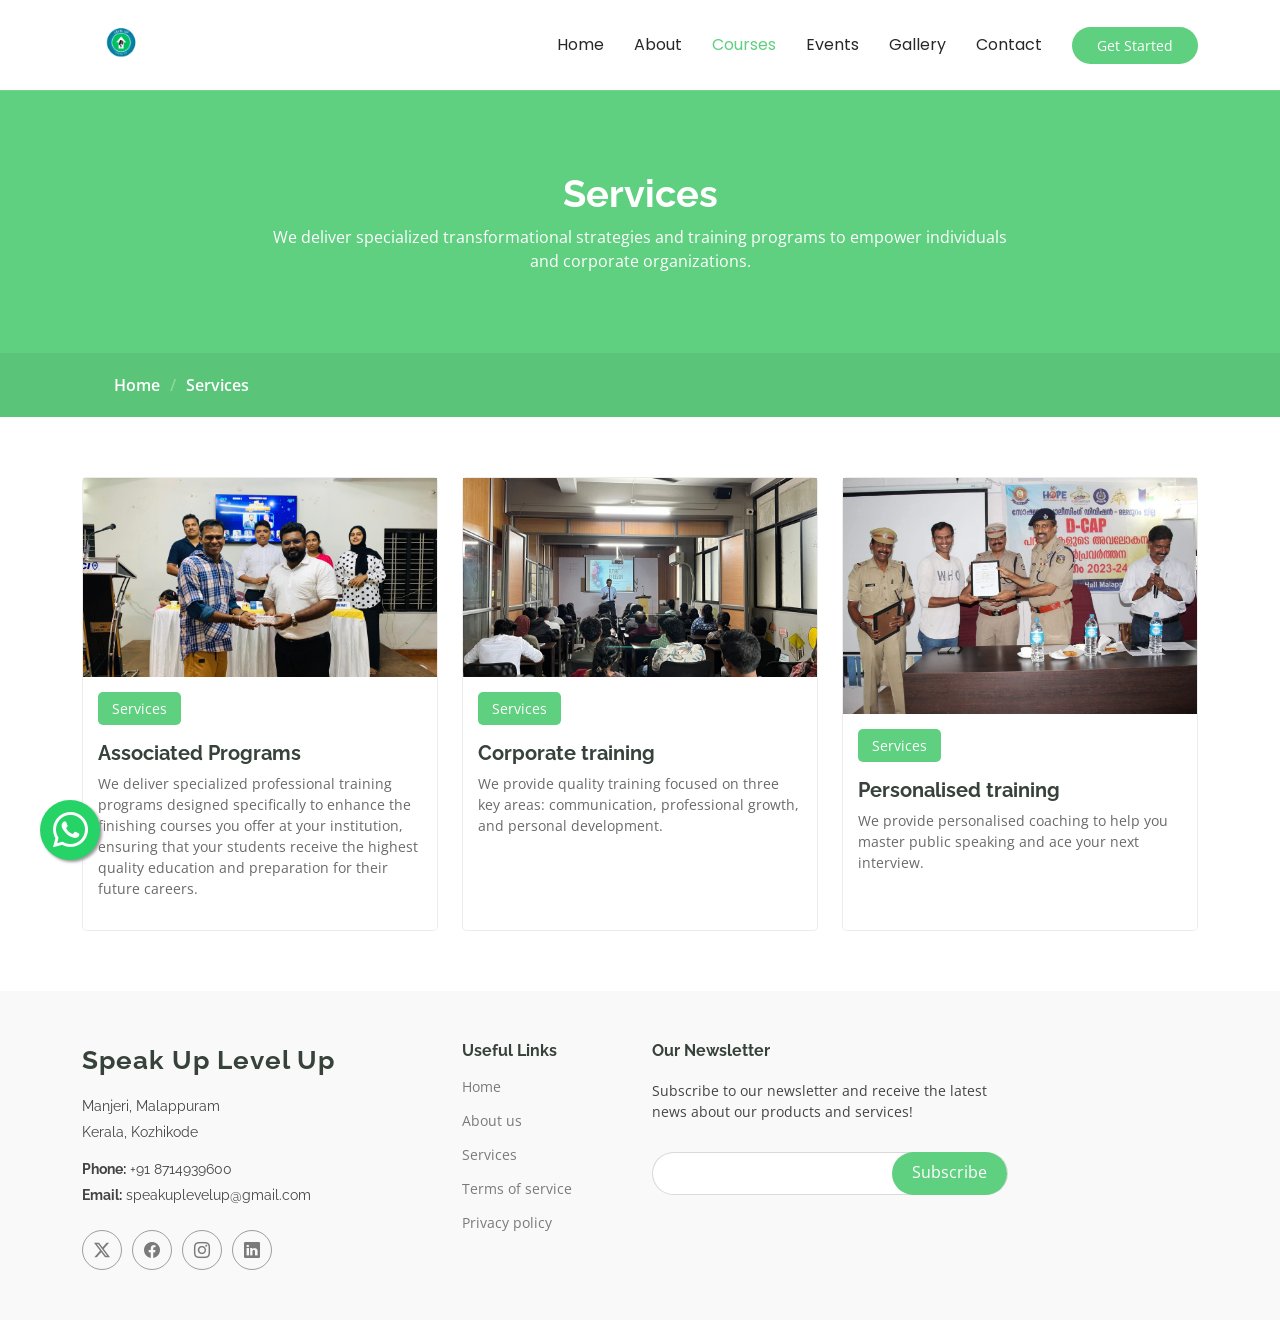
<file: courses.html>
<!DOCTYPE html>
<html lang="en">

<head>
  <meta charset="utf-8">
  <meta content="width=device-width, initial-scale=1.0" name="viewport">
  <title>Courses - Mentor Bootstrap Template</title>
  <meta name="description" content="">
  <meta name="keywords" content="">

  <!-- Favicons -->
  <link href="assets/img/logo.png" rel="icon">
  <link href="assets/img/logo.png" rel="apple-touch-icon">

  <!-- Fonts -->
  <link href="https://fonts.googleapis.com" rel="preconnect">
  <link href="https://fonts.gstatic.com" rel="preconnect" crossorigin>
  <link
    href="https://fonts.googleapis.com/css2?family=Open+Sans:ital,wght@0,300;0,400;0,500;0,600;0,700;0,800;1,300;1,400;1,500;1,600;1,700;1,800&family=Poppins:ital,wght@0,100;0,200;0,300;0,400;0,500;0,600;0,700;0,800;0,900;1,100;1,200;1,300;1,400;1,500;1,600;1,700;1,800;1,900&family=Raleway:ital,wght@0,100;0,200;0,300;0,400;0,500;0,600;0,700;0,800;0,900;1,100;1,200;1,300;1,400;1,500;1,600;1,700;1,800;1,900&display=swap"
    rel="stylesheet">

  <!-- Vendor CSS Files -->
  <link href="assets/vendor/bootstrap/css/bootstrap.min.css" rel="stylesheet">
  <link href="assets/vendor/bootstrap-icons/bootstrap-icons.css" rel="stylesheet">
  <link href="assets/vendor/aos/aos.css" rel="stylesheet">
  <link href="assets/vendor/glightbox/css/glightbox.min.css" rel="stylesheet">
  <link href="assets/vendor/swiper/swiper-bundle.min.css" rel="stylesheet">

  <!-- Main CSS File -->
  <link href="assets/css/main.css" rel="stylesheet">

  <!-- =======================================================
  * Template Name: Mentor
  * Template URL: https://bootstrapmade.com/mentor-free-education-bootstrap-theme/
  * Updated: Aug 07 2024 with Bootstrap v5.3.3
  * Author: BootstrapMade.com
  * License: https://bootstrapmade.com/license/
  ======================================================== -->
</head>

<body class="courses-page">

  <header id="header" class="header d-flex align-items-center sticky-top">
    <div class="container-fluid container-xl position-relative d-flex align-items-center">

      <a href="index.html" class="logo d-flex align-items-center me-auto">
        <!-- Uncomment the line below if you also wish to use an image logo -->
        <!-- Uncomment the line below if you also wish to use an image logo -->
        <img src="assets/img/logo Background Removed.png" alt="">
      </a>

      <nav id="navmenu" class="navmenu">
        <ul>
          <li><a href="index.html">Home<br></a></li>
          <li><a href="about.html">About</a></li>
          <li><a href="courses.html" class="active">Courses</a></li>
          <li><a href="events.html">Events</a></li>
          <li><a href="gallery.html">Gallery</a></li>

          <li><a href="contact.html">Contact</a></li>
        </ul>
        <i class="mobile-nav-toggle d-xl-none bi bi-list"></i>
      </nav>

      <a class="btn-getstarted" href="courses.html">Get Started</a>

    </div>
  </header>

  <main class="main">

    <!-- Page Title -->
    <div class="page-title" data-aos="fade">
      <div class="heading">
        <div class="container">
          <div class="row d-flex justify-content-center text-center">
            <div class="col-lg-8">
              <h1>Services</h1>
              <p class="mb-0">We deliver specialized transformational strategies and training programs to empower
                individuals and corporate organizations.</p>
            </div>
          </div>
        </div>
      </div>
      <nav class="breadcrumbs">
        <div class="container">
          <ol>
            <li><a href="index.html">Home</a></li>
            <li class="current">Services</li>
          </ol>
        </div>
      </nav>
    </div><!-- End Page Title -->

    <!-- Courses Section -->
    <section id="courses" class="courses section">

      <div class="container">

        <div class="row">

          <div class="col-lg-4 col-md-6 d-flex align-items-stretch" data-aos="zoom-in" data-aos-delay="100">
            <div class="course-item">
              <img src="Images/1.jpeg" class="img-fluid" alt="...">
              <div class="course-content">
                <div class="d-flex justify-content-between align-items-center mb-3">
                  <p class="category">Services</p>
                </div>

                <h3><a href="#">Associated Programs</a></h3>
                <p class="description">We deliver specialized professional training programs designed specifically to
                  enhance the finishing courses you offer at your institution, ensuring that your students receive the
                  highest quality education and preparation for their future careers.</p>
              </div>
            </div>
          </div> <!-- End Course Item-->

          <div class="col-lg-4 col-md-6 d-flex align-items-stretch mt-4 mt-md-0" data-aos="zoom-in"
            data-aos-delay="200">
            <div class="course-item">
              <img src="Images/4.jpeg" class="img-fluid" alt="...">
              <div class="course-content">
                <div class="d-flex justify-content-between align-items-center mb-3">
                  <p class="category">Services</p>
                </div>

                <h3><a href="#">Corporate training</a></h3>
                <p class="description">We provide quality training focused on three key areas: communication,
                  professional growth, and personal development.</p>
              </div>
            </div>
          </div> <!-- End Course Item-->

          <div class="col-lg-4 col-md-6 d-flex align-items-stretch mt-4 mt-lg-0" data-aos="zoom-in"
            data-aos-delay="300">
            <div class="course-item">
              <img src="Images/7.jpeg" class="img-fluid" alt="...">
              <div class="course-content">
                <div class="d-flex justify-content-between align-items-center mb-3">
                  <p class="category">Services</p>
                </div>

                <h3><a href="#">Personalised training</a></h3>
                <p class="description">We provide personalised coaching to help you master public speaking and ace your
                  next interview.</p>
              </div>
            </div>
          </div>

        </div>

      </div>

    </section><!-- /Courses Section -->

  </main>

  <footer id="footer" class="footer position-relative light-background">

    <div class="container footer-top">
      <div class="row gy-4">
        <div class="col-lg-4 col-md-6 footer-about">
          <a href="index.html" class="logo d-flex align-items-center">
            <span class="sitename">Speak Up Level Up</span>
          </a>
          <div class="footer-contact pt-3">
            <p>Manjeri, Malappuram</p>
            <p>Kerala, Kozhikode</p>
            <p class="mt-3"><strong>Phone:</strong> <span>+91 8714939600</span></p>
            <p><strong>Email:</strong> <span>speakuplevelup@gmail.com</span></p>
          </div>
          <div class="social-links d-flex mt-4">
            <a href=""><i class="bi bi-twitter-x"></i></a>
            <a href=""><i class="bi bi-facebook"></i></a>
            <a href=""><i class="bi bi-instagram"></i></a>
            <a href=""><i class="bi bi-linkedin"></i></a>
          </div>
        </div>

        <div class="col-lg-2 col-md-3 footer-links">
          <h4>Useful Links</h4>
          <ul>
            <li><a href="#">Home</a></li>
            <li><a href="#">About us</a></li>
            <li><a href="#">Services</a></li>
            <li><a href="#">Terms of service</a></li>
            <li><a href="#">Privacy policy</a></li>
          </ul>
        </div>



        <div class="col-lg-4 col-md-12 footer-newsletter">
          <h4>Our Newsletter</h4>
          <p>Subscribe to our newsletter and receive the latest news about our products and services!</p>
          <form action="forms/newsletter.php" method="post" class="php-email-form">
            <div class="newsletter-form"><input type="email" name="email"><input type="submit" value="Subscribe"></div>
            <div class="loading">Loading</div>
            <div class="error-message"></div>
            <div class="sent-message">Your subscription request has been sent. Thank you!</div>
          </form>
        </div>

      </div>
    </div>

  </footer>

  <!-- Scroll Top -->
  <a href="#" id="scroll-top" class="scroll-top d-flex align-items-center justify-content-center"><i
      class="bi bi-arrow-up-short"></i></a>

  <!-- Preloader -->
  <div id="preloader"></div>

  <!-- Vendor JS Files -->
  <script src="assets/vendor/bootstrap/js/bootstrap.bundle.min.js"></script>
  <script src="assets/vendor/php-email-form/validate.js"></script>
  <script src="assets/vendor/aos/aos.js"></script>
  <script src="assets/vendor/glightbox/js/glightbox.min.js"></script>
  <script src="assets/vendor/purecounter/purecounter_vanilla.js"></script>
  <script src="assets/vendor/swiper/swiper-bundle.min.js"></script>

  <!-- Main JS File -->
  <script src="assets/js/main.js"></script>


  <!-- Floating WhatsApp Button -->
  <a href="https://wa.me/918714939600" target="_blank" class="floating-whatsapp d-flex align-items-center justify-content-center">
    <i class="bi bi-whatsapp"></i>
  </a>

</body>

</html>
</file>
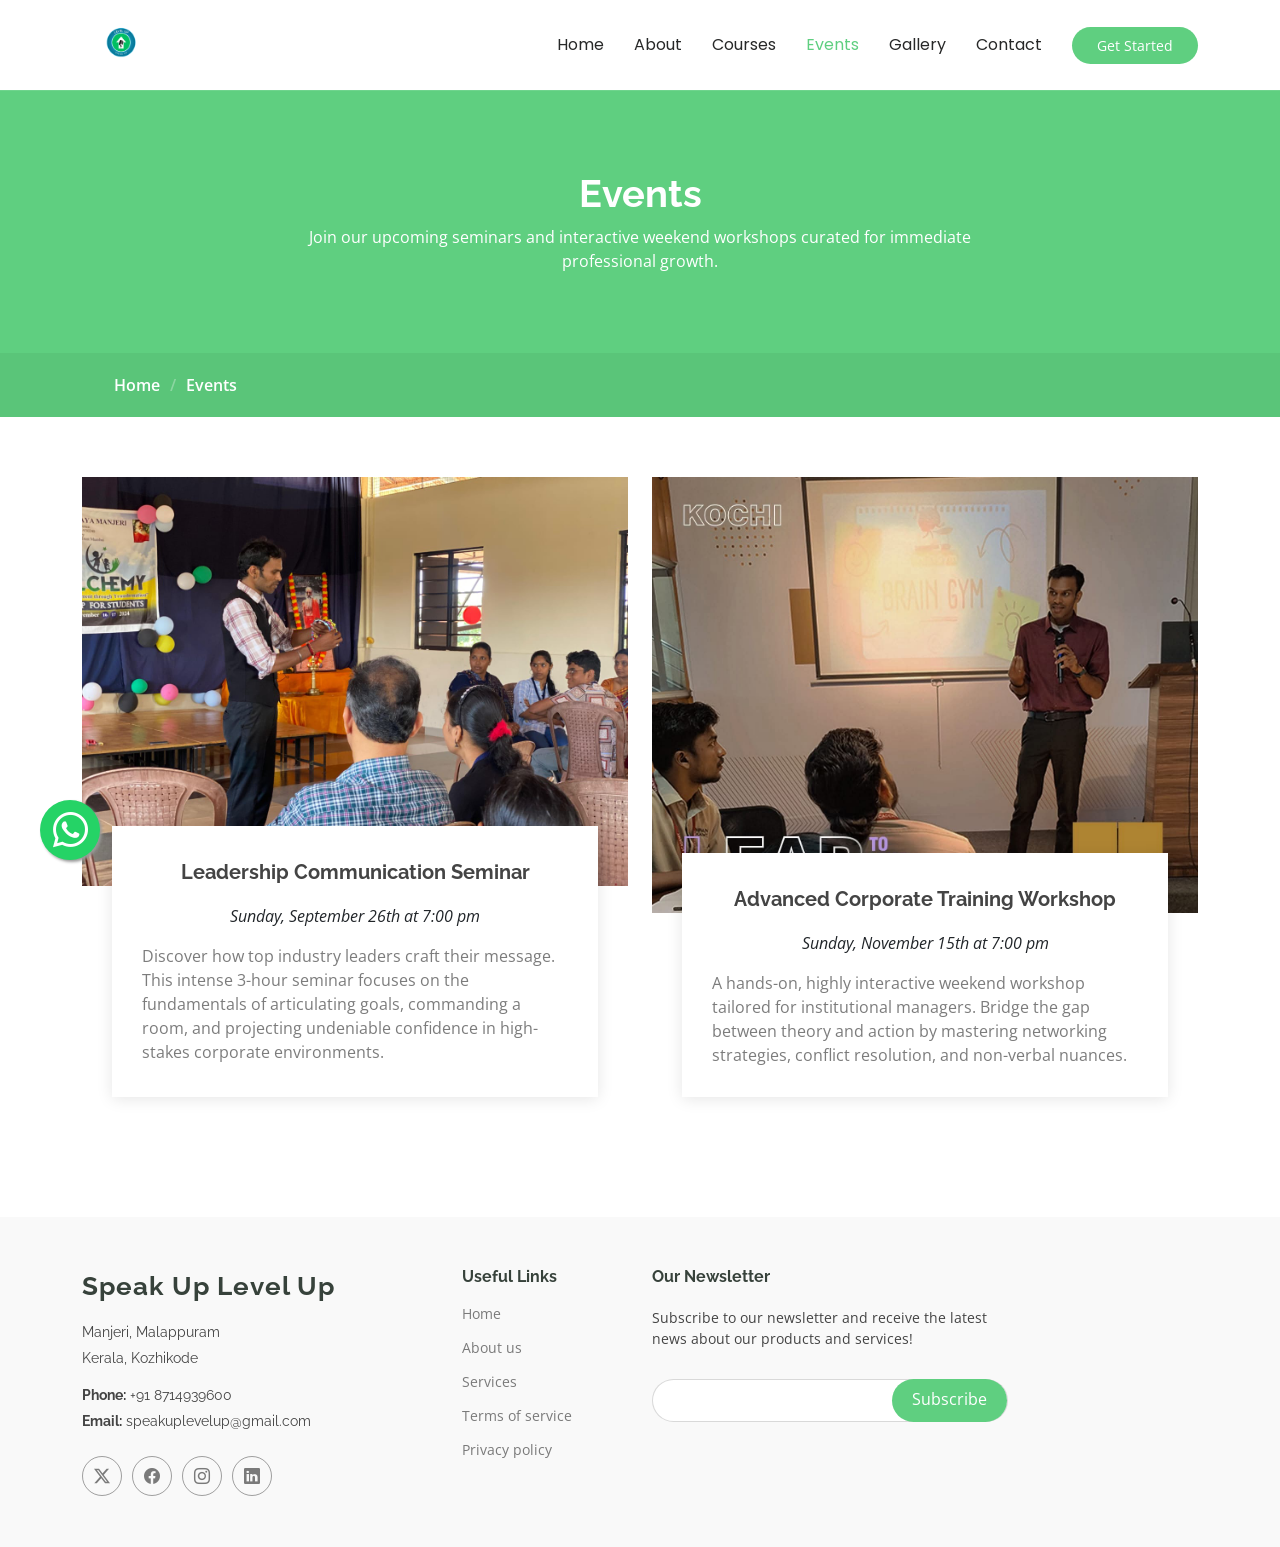
<file: events.html>
<!DOCTYPE html>
<html lang="en">

<head>
  <meta charset="utf-8">
  <meta content="width=device-width, initial-scale=1.0" name="viewport">
  <title>Events - Mentor Bootstrap Template</title>
  <meta name="description" content="">
  <meta name="keywords" content="">

  <!-- Favicons -->
  <link href="assets/img/logo.png" rel="icon">
  <link href="assets/img/logo.png" rel="apple-touch-icon">

  <!-- Fonts -->
  <link href="https://fonts.googleapis.com" rel="preconnect">
  <link href="https://fonts.gstatic.com" rel="preconnect" crossorigin>
  <link href="https://fonts.googleapis.com/css2?family=Open+Sans:ital,wght@0,300;0,400;0,500;0,600;0,700;0,800;1,300;1,400;1,500;1,600;1,700;1,800&family=Poppins:ital,wght@0,100;0,200;0,300;0,400;0,500;0,600;0,700;0,800;0,900;1,100;1,200;1,300;1,400;1,500;1,600;1,700;1,800;1,900&family=Raleway:ital,wght@0,100;0,200;0,300;0,400;0,500;0,600;0,700;0,800;0,900;1,100;1,200;1,300;1,400;1,500;1,600;1,700;1,800;1,900&display=swap" rel="stylesheet">

  <!-- Vendor CSS Files -->
  <link href="assets/vendor/bootstrap/css/bootstrap.min.css" rel="stylesheet">
  <link href="assets/vendor/bootstrap-icons/bootstrap-icons.css" rel="stylesheet">
  <link href="assets/vendor/aos/aos.css" rel="stylesheet">
  <link href="assets/vendor/glightbox/css/glightbox.min.css" rel="stylesheet">
  <link href="assets/vendor/swiper/swiper-bundle.min.css" rel="stylesheet">

  <!-- Main CSS File -->
  <link href="assets/css/main.css" rel="stylesheet">

  <!-- =======================================================
  * Template Name: Mentor
  * Template URL: https://bootstrapmade.com/mentor-free-education-bootstrap-theme/
  * Updated: Aug 07 2024 with Bootstrap v5.3.3
  * Author: BootstrapMade.com
  * License: https://bootstrapmade.com/license/
  ======================================================== -->
</head>

<body class="events-page">

  <header id="header" class="header d-flex align-items-center sticky-top">
    <div class="container-fluid container-xl position-relative d-flex align-items-center">

      <a href="index.html" class="logo d-flex align-items-center me-auto">
        <!-- Uncomment the line below if you also wish to use an image logo -->
        <!-- Uncomment the line below if you also wish to use an image logo -->
        <img src="assets/img/logo Background Removed.png" alt="">
      </a>

      <nav id="navmenu" class="navmenu">
        <ul>
          <li><a href="index.html">Home<br></a></li>
          <li><a href="about.html">About</a></li>
          <li><a href="courses.html">Courses</a></li>
          <li><a href="events.html" class="active">Events</a></li>
          <li><a href="gallery.html">Gallery</a></li>

          <li><a href="contact.html">Contact</a></li>
        </ul>
        <i class="mobile-nav-toggle d-xl-none bi bi-list"></i>
      </nav>

      <a class="btn-getstarted" href="courses.html">Get Started</a>

    </div>
  </header>

  <main class="main">

    <!-- Page Title -->
    <div class="page-title" data-aos="fade">
      <div class="heading">
        <div class="container">
          <div class="row d-flex justify-content-center text-center">
            <div class="col-lg-8">
              <h1>Events</h1>
              <p class="mb-0">Join our upcoming seminars and interactive weekend workshops curated for immediate professional growth.</p>
            </div>
          </div>
        </div>
      </div>
      <nav class="breadcrumbs">
        <div class="container">
          <ol>
            <li><a href="index.html">Home</a></li>
            <li class="current">Events</li>
          </ol>
        </div>
      </nav>
    </div><!-- End Page Title -->

    <!-- Events Section -->
    <section id="events" class="events section">

      <div class="container" data-aos="fade-up">

        <div class="row">
          <div class="col-md-6 d-flex align-items-stretch">
            <div class="card">
              <div class="card-img">
                <img src="Images/13.jpeg" alt="...">
              </div>
              <div class="card-body">
                <h5 class="card-title"><a href="">Leadership Communication Seminar</a></h5>
                <p class="fst-italic text-center">Sunday, September 26th at 7:00 pm</p>
                <p class="card-text">Discover how top industry leaders craft their message. This intense 3-hour seminar focuses on the fundamentals of articulating goals, commanding a room, and projecting undeniable confidence in high-stakes corporate environments.</p>
              </div>
            </div>
          </div>
          <div class="col-md-6 d-flex align-items-stretch">
            <div class="card">
              <div class="card-img">
                <img src="Images/5.jpeg" alt="...">
              </div>
              <div class="card-body">
                <h5 class="card-title"><a href="">Advanced Corporate Training Workshop</a></h5>
                <p class="fst-italic text-center">Sunday, November 15th at 7:00 pm</p>
                <p class="card-text">A hands-on, highly interactive weekend workshop tailored for institutional managers. Bridge the gap between theory and action by mastering networking strategies, conflict resolution, and non-verbal nuances.</p>
              </div>
            </div>

          </div>
        </div>

      </div>

    </section><!-- /Events Section -->

  </main>

  <footer id="footer" class="footer position-relative light-background">

    <div class="container footer-top">
      <div class="row gy-4">
        <div class="col-lg-4 col-md-6 footer-about">
          <a href="index.html" class="logo d-flex align-items-center">
            <span class="sitename">Speak Up Level Up</span>
          </a>
          <div class="footer-contact pt-3">
            <p>Manjeri, Malappuram</p>
            <p>Kerala, Kozhikode</p>
            <p class="mt-3"><strong>Phone:</strong> <span>+91 8714939600</span></p>
            <p><strong>Email:</strong> <span>speakuplevelup@gmail.com</span></p>
          </div>
          <div class="social-links d-flex mt-4">
            <a href=""><i class="bi bi-twitter-x"></i></a>
            <a href=""><i class="bi bi-facebook"></i></a>
            <a href=""><i class="bi bi-instagram"></i></a>
            <a href=""><i class="bi bi-linkedin"></i></a>
          </div>
        </div>

        <div class="col-lg-2 col-md-3 footer-links">
          <h4>Useful Links</h4>
          <ul>
            <li><a href="#">Home</a></li>
            <li><a href="#">About us</a></li>
            <li><a href="#">Services</a></li>
            <li><a href="#">Terms of service</a></li>
            <li><a href="#">Privacy policy</a></li>
          </ul>
        </div>



        <div class="col-lg-4 col-md-12 footer-newsletter">
          <h4>Our Newsletter</h4>
          <p>Subscribe to our newsletter and receive the latest news about our products and services!</p>
          <form action="forms/newsletter.php" method="post" class="php-email-form">
            <div class="newsletter-form"><input type="email" name="email"><input type="submit" value="Subscribe"></div>
            <div class="loading">Loading</div>
            <div class="error-message"></div>
            <div class="sent-message">Your subscription request has been sent. Thank you!</div>
          </form>
        </div>

      </div>
    </div>

  </footer>

  <!-- Scroll Top -->
  <a href="#" id="scroll-top" class="scroll-top d-flex align-items-center justify-content-center"><i class="bi bi-arrow-up-short"></i></a>

  <!-- Preloader -->
  <div id="preloader"></div>

  <!-- Vendor JS Files -->
  <script src="assets/vendor/bootstrap/js/bootstrap.bundle.min.js"></script>
  <script src="assets/vendor/php-email-form/validate.js"></script>
  <script src="assets/vendor/aos/aos.js"></script>
  <script src="assets/vendor/glightbox/js/glightbox.min.js"></script>
  <script src="assets/vendor/purecounter/purecounter_vanilla.js"></script>
  <script src="assets/vendor/swiper/swiper-bundle.min.js"></script>

  <!-- Main JS File -->
  <script src="assets/js/main.js"></script>


  <!-- Floating WhatsApp Button -->
  <a href="https://wa.me/918714939600" target="_blank" class="floating-whatsapp d-flex align-items-center justify-content-center">
    <i class="bi bi-whatsapp"></i>
  </a>

</body>

</html>
</file>
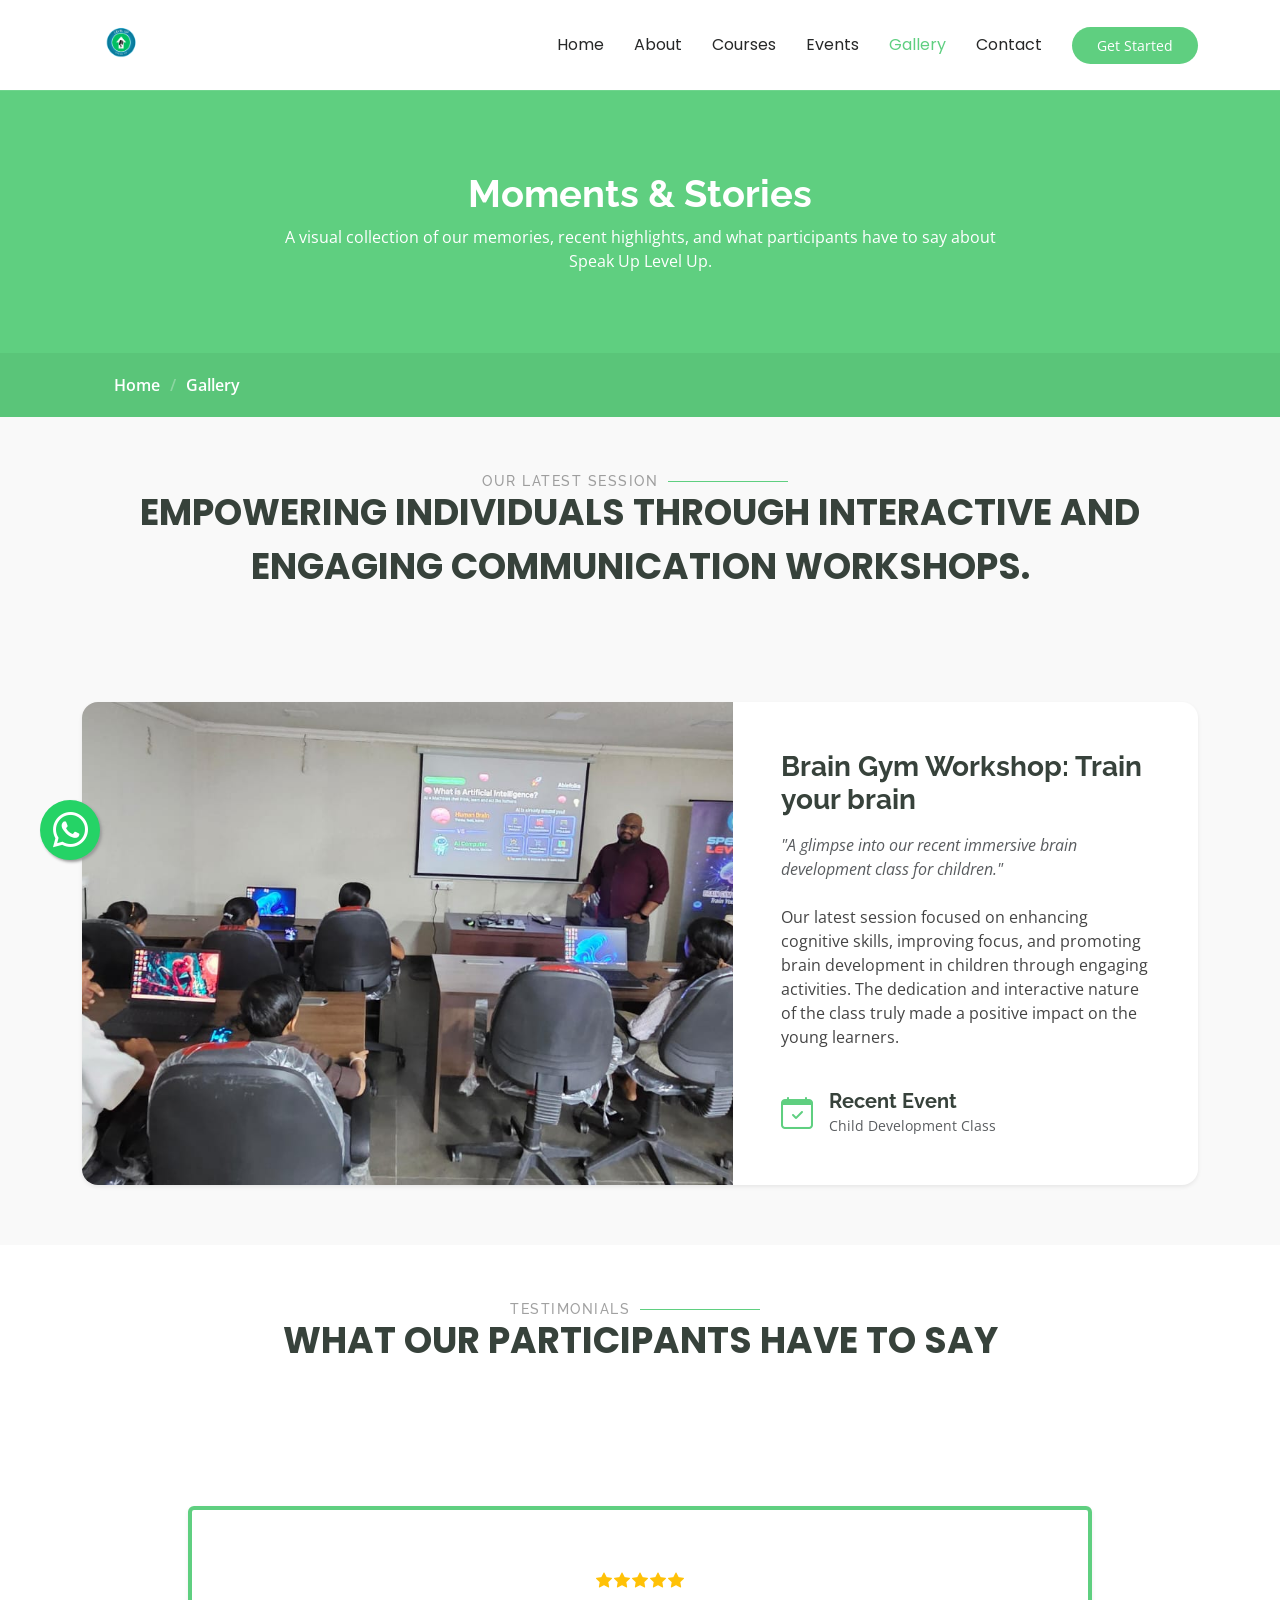
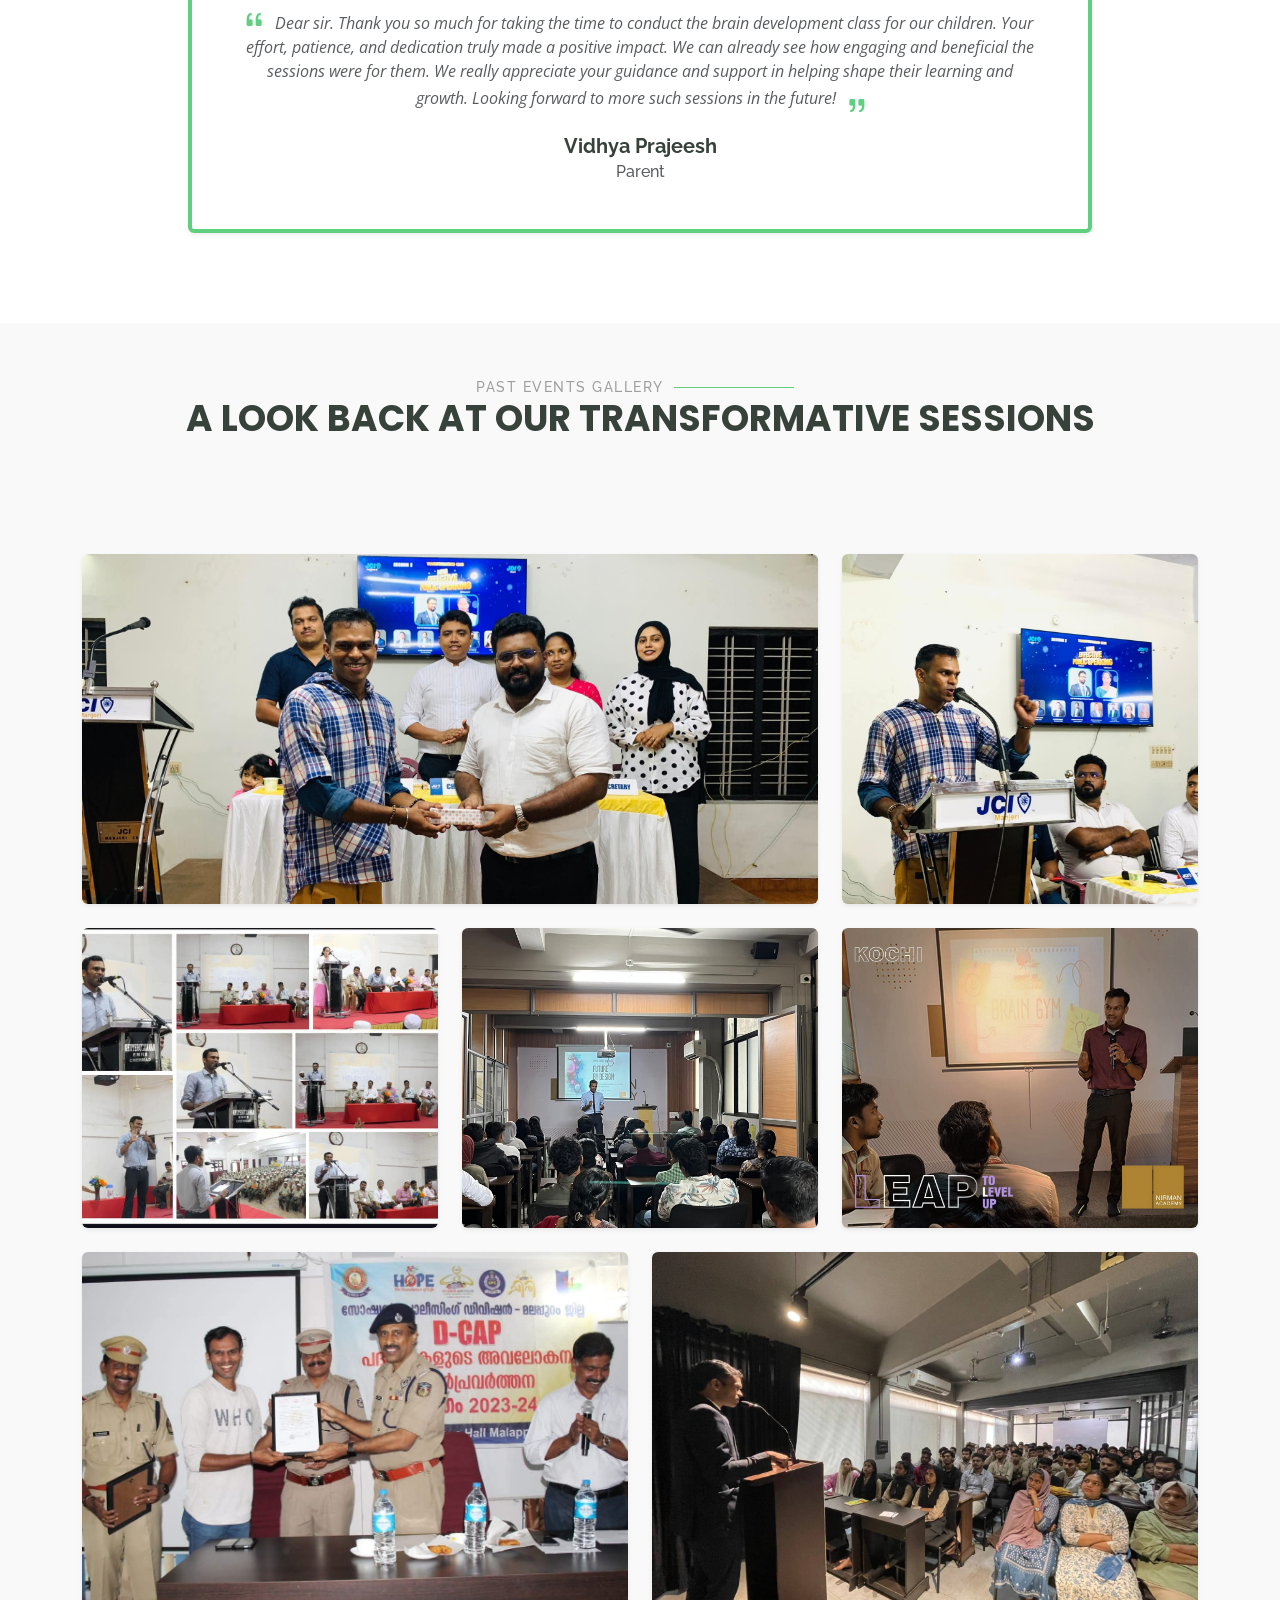
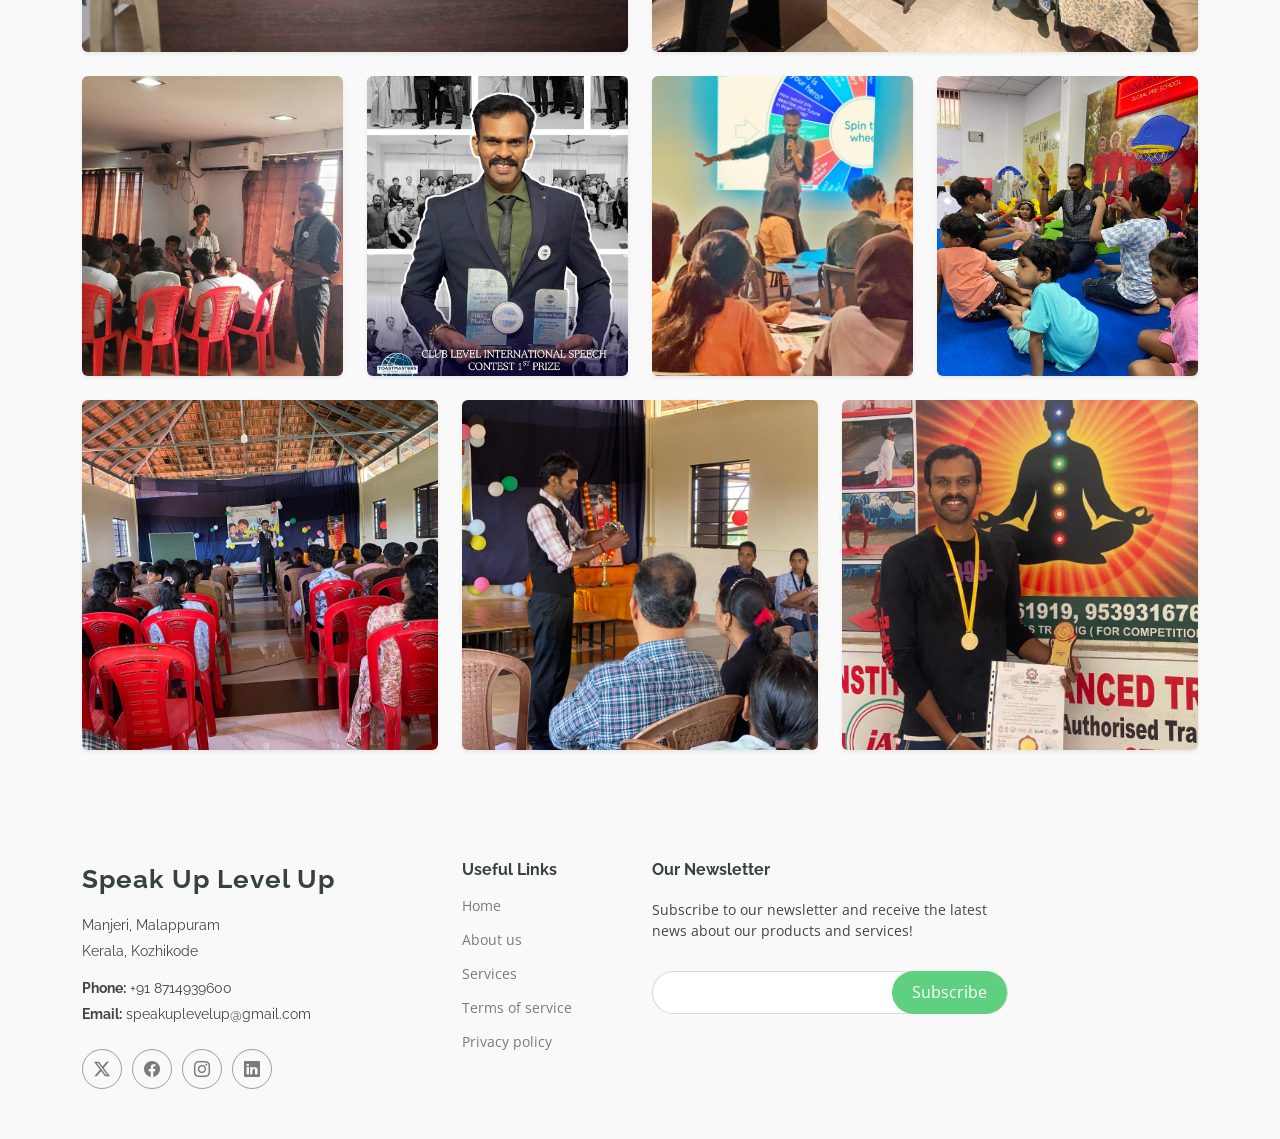
<file: gallery.html>
<!DOCTYPE html>
<html lang="en">

<head>
  <meta charset="utf-8">
  <meta content="width=device-width, initial-scale=1.0" name="viewport">
  <title>Gallery - Speakup Levelup</title>
  <meta name="description" content="">
  <meta name="keywords" content="">

  <!-- Favicons -->
  <link href="assets/img/logo.png" rel="icon">
  <link href="assets/img/logo.png" rel="apple-touch-icon">

  <!-- Fonts -->
  <link href="https://fonts.googleapis.com" rel="preconnect">
  <link href="https://fonts.gstatic.com" rel="preconnect" crossorigin>
  <link
    href="https://fonts.googleapis.com/css2?family=Open+Sans:ital,wght@0,300;0,400;0,500;0,600;0,700;0,800;1,300;1,400;1,500;1,600;1,700;1,800&family=Poppins:ital,wght@0,100;0,200;0,300;0,400;0,500;0,600;0,700;0,800;0,900;1,100;1,200;1,300;1,400;1,500;1,600;1,700;1,800;1,900&family=Raleway:ital,wght@0,100;0,200;0,300;0,400;0,500;0,600;0,700;0,800;0,900;1,100;1,200;1,300;1,400;1,500;1,600;1,700;1,800;1,900&display=swap"
    rel="stylesheet">

  <!-- Vendor CSS Files -->
  <link href="assets/vendor/bootstrap/css/bootstrap.min.css" rel="stylesheet">
  <link href="assets/vendor/bootstrap-icons/bootstrap-icons.css" rel="stylesheet">
  <link href="assets/vendor/aos/aos.css" rel="stylesheet">
  <link href="assets/vendor/glightbox/css/glightbox.min.css" rel="stylesheet">
  <link href="assets/vendor/swiper/swiper-bundle.min.css" rel="stylesheet">

  <!-- Main CSS File -->
  <link href="assets/css/main.css" rel="stylesheet">

  <!-- =======================================================
  * Template Name: Mentor
  * Template URL: https://bootstrapmade.com/mentor-free-education-bootstrap-theme/
  * Updated: Aug 07 2024 with Bootstrap v5.3.3
  * Author: BootstrapMade.com
  * License: https://bootstrapmade.com/license/
  ======================================================== -->
</head>

<body class="gallery-page">

  <header id="header" class="header d-flex align-items-center sticky-top">
    <div class="container-fluid container-xl position-relative d-flex align-items-center">

      <a href="index.html" class="logo d-flex align-items-center me-auto">
        <!-- Uncomment the line below if you also wish to use an image logo -->
        <!-- Uncomment the line below if you also wish to use an image logo -->
        <img src="assets/img/logo Background Removed.png" alt="">
      </a>

      <nav id="navmenu" class="navmenu">
        <ul>
          <li><a href="index.html">Home<br></a></li>
          <li><a href="about.html">About</a></li>
          <li><a href="courses.html">Courses</a></li>
          <li><a href="events.html">Events</a></li>
          <li><a href="gallery.html" class="active">Gallery</a></li>

          <li><a href="contact.html">Contact</a></li>
        </ul>
        <i class="mobile-nav-toggle d-xl-none bi bi-list"></i>
      </nav>

      <a class="btn-getstarted" href="courses.html">Get Started</a>

    </div>
  </header>

  <main class="main">

    <!-- Page Title -->
    <div class="page-title" data-aos="fade">
      <div class="heading">
        <div class="container">
          <div class="row d-flex justify-content-center text-center">
            <div class="col-lg-8">
              <h1>Moments & Stories<br></h1>
              <p class="mb-0">A visual collection of our memories, recent highlights, and what participants have to say about Speak Up Level Up.</p>
            </div>
          </div>
        </div>
      </div>
      <nav class="breadcrumbs">
        <div class="container">
          <ol>
            <li><a href="index.html">Home</a></li>
            <li class="current">Gallery<br></li>
          </ol>
        </div>
      </nav>
    </div><!-- End Page Title -->

    <!-- Latest Session Highlight -->
    <section id="latest-session" class="latest-session section light-background">
      <div class="container" data-aos="fade-up" data-aos-delay="100">
        <div class="section-title text-center mb-5">
          <h2>Our Latest Session</h2>
          <p>Empowering individuals through interactive and engaging communication workshops.</p>
        </div>
        <div class="row align-items-stretch bg-white rounded-4 shadow-sm overflow-hidden p-0 mx-0">
          <div class="col-lg-7 p-0">
            <img src="Images/latest-session.jpeg" alt="Latest Session" class="img-fluid w-100 h-100 object-fit-cover" style="min-height: 400px;">
          </div>
          <div class="col-lg-5 p-5 d-flex flex-column justify-content-center">
            <h3 class="fw-bold mb-3" style="color: var(--heading-color);">Brain Gym Workshop: Train your brain</h3>
            <p class="fst-italic text-muted mb-4">"A glimpse into our recent immersive brain development class for children."</p>
            <p>Our latest session focused on enhancing cognitive skills, improving focus, and promoting brain development in children through engaging activities. The dedication and interactive nature of the class truly made a positive impact on the young learners.</p>
            <div class="d-flex align-items-center mt-4">
              <div class="me-3">
                <i class="bi bi-calendar-check fs-2" style="color: var(--accent-color);"></i>
              </div>
              <div>
                <h5 class="mb-0 fw-bold">Recent Event</h5>
                <span class="text-muted small">Child Development Class</span>
              </div>
            </div>
          </div>
        </div>
      </div>
    </section>

    <!-- Testimonials Section -->
    <section id="testimonials" class="testimonials section">
      <div class="container" data-aos="fade-up" data-aos-delay="100">
        <div class="section-title text-center mb-5">
          <h2>Testimonials</h2>
          <p>What our participants have to say</p>
        </div>

        <div class="swiper init-swiper">
          <script type="application/json" class="swiper-config">
            {
              "loop": true,
              "speed": 600,
              "autoplay": {
                "delay": 5000
              },
              "slidesPerView": "auto",
              "pagination": {
                "el": ".swiper-pagination",
                "type": "bullets",
                "clickable": true
              },
              "breakpoints": {
                "320": {
                  "slidesPerView": 1,
                  "spaceBetween": 40
                },
                "1200": {
                  "slidesPerView": 1,
                  "spaceBetween": 40
                }
              }
            }
          </script>
          <div class="swiper-wrapper">

            <div class="swiper-slide">
              <div class="testimonial-item bg-white p-5 rounded shadow-sm text-center h-100 border-top border-4 mx-auto" style="max-width: 800px; border-color: var(--accent-color, #5fcf80) !important;">
                <div class="stars mb-3">
                  <i class="bi bi-star-fill text-warning"></i><i class="bi bi-star-fill text-warning"></i><i class="bi bi-star-fill text-warning"></i><i class="bi bi-star-fill text-warning"></i><i class="bi bi-star-fill text-warning"></i>
                </div>
                <p class="fst-italic mb-4 text-muted">
                  <i class="bi bi-quote quote-icon-left fs-4" style="color: var(--accent-color, #5fcf80);"></i>
                  Dear sir. Thank you so much for taking the time to conduct the brain development class for our children. Your effort, patience, and dedication truly made a positive impact. We can already see how engaging and beneficial the sessions were for them. We really appreciate your guidance and support in helping shape their learning and growth. Looking forward to more such sessions in the future!
                  <i class="bi bi-quote quote-icon-right fs-4" style="color: var(--accent-color, #5fcf80);"></i>
                </p>
                <h3 class="fw-bold fs-5 mb-1" style="color: var(--heading-color);">Vidhya Prajeesh</h3>
                <h4 class="text-muted fs-6 mb-0">Parent</h4>
              </div>
            </div><!-- End testimonial item -->

          </div>
          <div class="swiper-pagination mt-4 position-relative"></div>
        </div>

      </div>
    </section><!-- /Testimonials Section -->

    <!-- Gallery Section -->
    <section id="gallery" class="gallery section light-background">
      <div class="container" data-aos="fade-up" data-aos-delay="100">
        <div class="section-title text-center mb-5">
          <h2>Past Events Gallery</h2>
          <p>A look back at our transformative sessions</p>
        </div>
        <div class="row g-4">
          <!-- Row 1 -->
          <div class="col-lg-8 col-md-6"><div class="gallery-item h-100"><a href="Images/1.jpeg" class="glightbox" data-gallery="images-gallery"><img src="Images/1.jpeg" alt="" class="img-fluid w-100 rounded shadow-sm object-fit-cover" style="height: 350px;"></a></div></div>
          <div class="col-lg-4 col-md-6"><div class="gallery-item h-100"><a href="Images/3.jpeg" class="glightbox" data-gallery="images-gallery"><img src="Images/3.jpeg" alt="" class="img-fluid w-100 rounded shadow-sm object-fit-cover" style="height: 350px;"></a></div></div>
          
          <!-- Row 2 -->
          <div class="col-lg-4 col-md-4"><div class="gallery-item h-100"><a href="Images/2.jpeg" class="glightbox" data-gallery="images-gallery"><img src="Images/2.jpeg" alt="" class="img-fluid w-100 rounded shadow-sm object-fit-cover" style="height: 300px;"></a></div></div>
          <div class="col-lg-4 col-md-4"><div class="gallery-item h-100"><a href="Images/4.jpeg" class="glightbox" data-gallery="images-gallery"><img src="Images/4.jpeg" alt="" class="img-fluid w-100 rounded shadow-sm object-fit-cover" style="height: 300px;"></a></div></div>
          <div class="col-lg-4 col-md-4"><div class="gallery-item h-100"><a href="Images/5.jpeg" class="glightbox" data-gallery="images-gallery"><img src="Images/5.jpeg" alt="" class="img-fluid w-100 rounded shadow-sm object-fit-cover" style="height: 300px;"></a></div></div>
          
          <!-- Row 3 -->
          <div class="col-lg-6 col-md-6"><div class="gallery-item h-100"><a href="Images/7.jpeg" class="glightbox" data-gallery="images-gallery"><img src="Images/7.jpeg" alt="" class="img-fluid w-100 rounded shadow-sm object-fit-cover" style="height: 400px;"></a></div></div>
          <div class="col-lg-6 col-md-6"><div class="gallery-item h-100"><a href="Images/8.jpeg" class="glightbox" data-gallery="images-gallery"><img src="Images/8.jpeg" alt="" class="img-fluid w-100 rounded shadow-sm object-fit-cover" style="height: 400px;"></a></div></div>
          
          <!-- Row 4 -->
          <div class="col-lg-3 col-md-6"><div class="gallery-item h-100"><a href="Images/6.jpeg" class="glightbox" data-gallery="images-gallery"><img src="Images/6.jpeg" alt="" class="img-fluid w-100 rounded shadow-sm object-fit-cover" style="height: 300px;"></a></div></div>
          <div class="col-lg-3 col-md-6"><div class="gallery-item h-100"><a href="Images/9.jpeg" class="glightbox" data-gallery="images-gallery"><img src="Images/9.jpeg" alt="" class="img-fluid w-100 rounded shadow-sm object-fit-cover" style="height: 300px;"></a></div></div>
          <div class="col-lg-3 col-md-6"><div class="gallery-item h-100"><a href="Images/10.jpeg" class="glightbox" data-gallery="images-gallery"><img src="Images/10.jpeg" alt="" class="img-fluid w-100 rounded shadow-sm object-fit-cover" style="height: 300px;"></a></div></div>
          <div class="col-lg-3 col-md-6"><div class="gallery-item h-100"><a href="Images/11.jpeg" class="glightbox" data-gallery="images-gallery"><img src="Images/11.jpeg" alt="" class="img-fluid w-100 rounded shadow-sm object-fit-cover" style="height: 300px;"></a></div></div>

          <!-- Row 5 -->
          <div class="col-lg-4 col-md-4"><div class="gallery-item h-100"><a href="Images/12.jpeg" class="glightbox" data-gallery="images-gallery"><img src="Images/12.jpeg" alt="" class="img-fluid w-100 rounded shadow-sm object-fit-cover" style="height: 350px;"></a></div></div>
          <div class="col-lg-4 col-md-4"><div class="gallery-item h-100"><a href="Images/13.jpeg" class="glightbox" data-gallery="images-gallery"><img src="Images/13.jpeg" alt="" class="img-fluid w-100 rounded shadow-sm object-fit-cover" style="height: 350px;"></a></div></div>
          <div class="col-lg-4 col-md-4"><div class="gallery-item h-100"><a href="Images/14.jpeg" class="glightbox" data-gallery="images-gallery"><img src="Images/14.jpeg" alt="" class="img-fluid w-100 rounded shadow-sm object-fit-cover" style="height: 350px;"></a></div></div>
        </div>
      </div>
    </section><!-- /Gallery Section -->

  </main>

  <footer id="footer" class="footer position-relative light-background">

    <div class="container footer-top">
      <div class="row gy-4">
        <div class="col-lg-4 col-md-6 footer-about">
          <a href="index.html" class="logo d-flex align-items-center">
            <span class="sitename">Speak Up Level Up</span>
          </a>
          <div class="footer-contact pt-3">
            <p>Manjeri, Malappuram</p>
            <p>Kerala, Kozhikode</p>
            <p class="mt-3"><strong>Phone:</strong> <span>+91 8714939600</span></p>
            <p><strong>Email:</strong> <span>speakuplevelup@gmail.com</span></p>
          </div>
          <div class="social-links d-flex mt-4">
            <a href=""><i class="bi bi-twitter-x"></i></a>
            <a href=""><i class="bi bi-facebook"></i></a>
            <a href=""><i class="bi bi-instagram"></i></a>
            <a href=""><i class="bi bi-linkedin"></i></a>
          </div>
        </div>

        <div class="col-lg-2 col-md-3 footer-links">
          <h4>Useful Links</h4>
          <ul>
            <li><a href="#">Home</a></li>
            <li><a href="#">About us</a></li>
            <li><a href="#">Services</a></li>
            <li><a href="#">Terms of service</a></li>
            <li><a href="#">Privacy policy</a></li>
          </ul>
        </div>



        <div class="col-lg-4 col-md-12 footer-newsletter">
          <h4>Our Newsletter</h4>
          <p>Subscribe to our newsletter and receive the latest news about our products and services!</p>
          <form action="forms/newsletter.php" method="post" class="php-email-form">
            <div class="newsletter-form"><input type="email" name="email"><input type="submit" value="Subscribe"></div>
            <div class="loading">Loading</div>
            <div class="error-message"></div>
            <div class="sent-message">Your subscription request has been sent. Thank you!</div>
          </form>
        </div>

      </div>
    </div>

  </footer>

  <!-- Scroll Top -->
  <a href="#" id="scroll-top" class="scroll-top d-flex align-items-center justify-content-center"><i
      class="bi bi-arrow-up-short"></i></a>

  <!-- Preloader -->
  <div id="preloader"></div>

  <!-- Vendor JS Files -->
  <script src="assets/vendor/bootstrap/js/bootstrap.bundle.min.js"></script>
  <script src="assets/vendor/php-email-form/validate.js"></script>
  <script src="assets/vendor/aos/aos.js"></script>
  <script src="assets/vendor/glightbox/js/glightbox.min.js"></script>
  <script src="assets/vendor/purecounter/purecounter_vanilla.js"></script>
  <script src="assets/vendor/swiper/swiper-bundle.min.js"></script>

  <!-- Main JS File -->
  <script src="assets/js/main.js"></script>


  <!-- Floating WhatsApp Button -->
  <a href="https://wa.me/918714939600" target="_blank" class="floating-whatsapp d-flex align-items-center justify-content-center">
    <i class="bi bi-whatsapp"></i>
  </a>

</body>

</html>
</file>
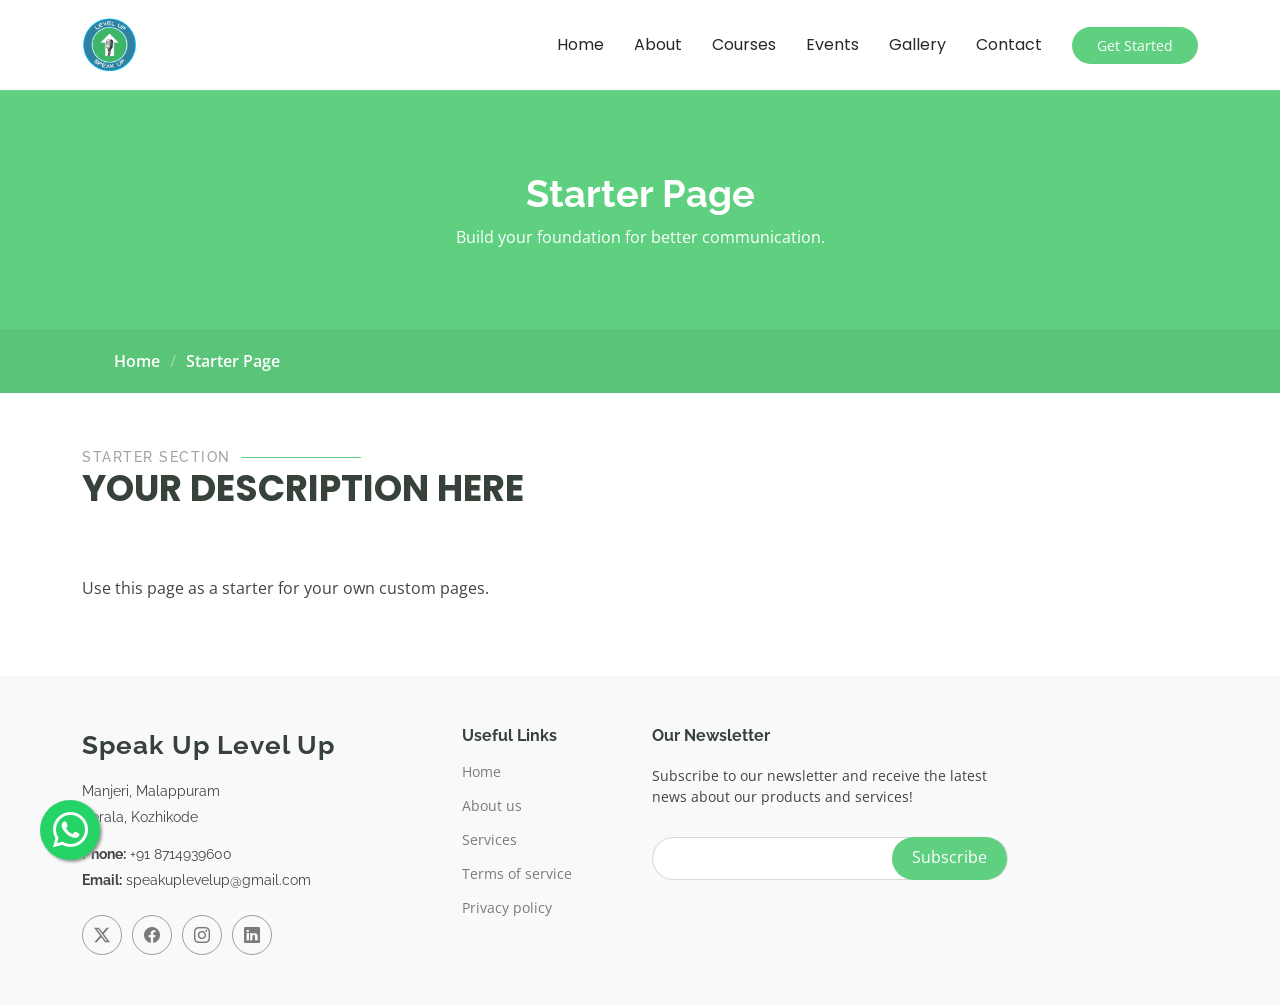
<file: starter-page.html>
<!DOCTYPE html>
<html lang="en">

<head>
  <meta charset="utf-8">
  <meta content="width=device-width, initial-scale=1.0" name="viewport">
  <title>Speakup Levelup</title>
  <meta name="description" content="">
  <meta name="keywords" content="">

  <!-- Favicons -->
  <link href="assets/img/logo.png" rel="icon">
  <link href="assets/img/logo.png" rel="apple-touch-icon">


  <!-- Fonts -->
  <link href="https://fonts.googleapis.com" rel="preconnect">
  <link href="https://fonts.gstatic.com" rel="preconnect" crossorigin>
  <link
    href="https://fonts.googleapis.com/css2?family=Open+Sans:ital,wght@0,300;0,400;0,500;0,600;0,700;0,800;1,300;1,400;1,500;1,600;1,700;1,800&family=Poppins:ital,wght@0,100;0,200;0,300;0,400;0,500;0,600;0,700;0,800;0,900;1,100;1,200;1,300;1,400;1,500;1,600;1,700;1,800;1,900&family=Raleway:ital,wght@0,100;0,200;0,300;0,400;0,500;0,600;0,700;0,800;0,900;1,100;1,200;1,300;1,400;1,500;1,600;1,700;1,800;1,900&display=swap"
    rel="stylesheet">

  <!-- Vendor CSS Files -->
  <link href="assets/vendor/bootstrap/css/bootstrap.min.css" rel="stylesheet">
  <link href="assets/vendor/bootstrap-icons/bootstrap-icons.css" rel="stylesheet">
  <link href="assets/vendor/aos/aos.css" rel="stylesheet">
  <link href="assets/vendor/glightbox/css/glightbox.min.css" rel="stylesheet">
  <link href="assets/vendor/swiper/swiper-bundle.min.css" rel="stylesheet">

  <!-- Main CSS File -->
  <link href="assets/css/main.css" rel="stylesheet">

  <!-- =======================================================
  * Template Name: Mentor
  * Template URL: https://bootstrapmade.com/mentor-free-education-bootstrap-theme/
  * Updated: Aug 07 2024 with Bootstrap v5.3.3
  * Author: BootstrapMade.com
  * License: https://bootstrapmade.com/license/
  ======================================================== -->
</head>

<body class="starter-page-page">

  <header id="header" class="header d-flex align-items-center sticky-top">
    <div class="container-fluid container-xl position-relative d-flex align-items-center">

      <a href="index.html" class="logo d-flex align-items-center me-auto">
        <!-- Uncomment the line below if you also wish to use an image logo -->
        <!-- Uncomment the line below if you also wish to use an image logo -->
        <img src="assets/img/logo.png" alt="">
      </a>

      <nav id="navmenu" class="navmenu">
        <ul>
          <li><a href="index.html">Home<br></a></li>
          <li><a href="about.html">About</a></li>
          <li><a href="courses.html">Courses</a></li>
          <li><a href="events.html">Events</a></li>
          <li><a href="gallery.html">Gallery</a></li>

          <li><a href="contact.html">Contact</a></li>
        </ul>
        <i class="mobile-nav-toggle d-xl-none bi bi-list"></i>
      </nav>

      <a class="btn-getstarted" href="courses.html">Get Started</a>

    </div>
  </header>

  <main class="main">

    <!-- Page Title -->
    <div class="page-title" data-aos="fade">
      <div class="heading">
        <div class="container">
          <div class="row d-flex justify-content-center text-center">
            <div class="col-lg-8">
              <h1>Starter Page</h1>
              <p class="mb-0">Build your foundation for better communication.</p>
            </div>
          </div>
        </div>
      </div>
      <nav class="breadcrumbs">
        <div class="container">
          <ol>
            <li><a href="index.html">Home</a></li>
            <li class="current">Starter Page</li>
          </ol>
        </div>
      </nav>
    </div><!-- End Page Title -->

    <!-- Starter Section Section -->
    <section id="starter-section" class="starter-section section">

      <!-- Section Title -->
      <div class="container section-title" data-aos="fade-up">
        <h2>Starter Section</h2>
        <p>Your Description Here<br></p>
      </div><!-- End Section Title -->

      <div class="container" data-aos="fade-up">
        <p>Use this page as a starter for your own custom pages.</p>
      </div>

    </section><!-- /Starter Section Section -->

  </main>

  <footer id="footer" class="footer position-relative light-background">

    <div class="container footer-top">
      <div class="row gy-4">
        <div class="col-lg-4 col-md-6 footer-about">
          <a href="index.html" class="logo d-flex align-items-center">
            <span class="sitename">Speak Up Level Up</span>
          </a>
          <div class="footer-contact pt-3">
            <p>Manjeri, Malappuram</p>
            <p>Kerala, Kozhikode</p>
            <p class="mt-3"><strong>Phone:</strong> <span>+91 8714939600</span></p>
            <p><strong>Email:</strong> <span>speakuplevelup@gmail.com</span></p>
          </div>
          <div class="social-links d-flex mt-4">
            <a href=""><i class="bi bi-twitter-x"></i></a>
            <a href=""><i class="bi bi-facebook"></i></a>
            <a href=""><i class="bi bi-instagram"></i></a>
            <a href=""><i class="bi bi-linkedin"></i></a>
          </div>
        </div>

        <div class="col-lg-2 col-md-3 footer-links">
          <h4>Useful Links</h4>
          <ul>
            <li><a href="#">Home</a></li>
            <li><a href="#">About us</a></li>
            <li><a href="#">Services</a></li>
            <li><a href="#">Terms of service</a></li>
            <li><a href="#">Privacy policy</a></li>
          </ul>
        </div>



        <div class="col-lg-4 col-md-12 footer-newsletter">
          <h4>Our Newsletter</h4>
          <p>Subscribe to our newsletter and receive the latest news about our products and services!</p>
          <form action="forms/newsletter.php" method="post" class="php-email-form">
            <div class="newsletter-form"><input type="email" name="email"><input type="submit" value="Subscribe"></div>
            <div class="loading">Loading</div>
            <div class="error-message"></div>
            <div class="sent-message">Your subscription request has been sent. Thank you!</div>
          </form>
        </div>

      </div>
    </div>

  </footer>

  <!-- Scroll Top -->
  <a href="#" id="scroll-top" class="scroll-top d-flex align-items-center justify-content-center"><i
      class="bi bi-arrow-up-short"></i></a>

  <!-- Preloader -->
  <div id="preloader"></div>

  <!-- Vendor JS Files -->
  <script src="assets/vendor/bootstrap/js/bootstrap.bundle.min.js"></script>
  <script src="assets/vendor/php-email-form/validate.js"></script>
  <script src="assets/vendor/aos/aos.js"></script>
  <script src="assets/vendor/glightbox/js/glightbox.min.js"></script>
  <script src="assets/vendor/purecounter/purecounter_vanilla.js"></script>
  <script src="assets/vendor/swiper/swiper-bundle.min.js"></script>

  <!-- Main JS File -->
  <script src="assets/js/main.js"></script>


  <!-- Floating WhatsApp Button -->
  <a href="https://wa.me/918714939600" target="_blank"
    class="floating-whatsapp d-flex align-items-center justify-content-center">
    <i class="bi bi-whatsapp"></i>
  </a>

</body>

</html>
</file>
<file: assets/css/main.css>
/**
* Template Name: Mentor
* Template URL: https://bootstrapmade.com/mentor-free-education-bootstrap-theme/
* Updated: Aug 07 2024 with Bootstrap v5.3.3
* Author: BootstrapMade.com
* License: https://bootstrapmade.com/license/
*/

/*--------------------------------------------------------------
# Font & Color Variables
# Help: https://bootstrapmade.com/color-system/
--------------------------------------------------------------*/
/* Fonts */
:root {
  --default-font: "Open Sans",  system-ui, -apple-system, "Segoe UI", Roboto, "Helvetica Neue", Arial, "Noto Sans", "Liberation Sans", sans-serif, "Apple Color Emoji", "Segoe UI Emoji", "Segoe UI Symbol", "Noto Color Emoji";
  --heading-font: "Raleway",  sans-serif;
  --nav-font: "Poppins",  sans-serif;
}

/* Global Colors - The following color variables are used throughout the website. Updating them here will change the color scheme of the entire website */
:root { 
  --background-color: #ffffff; /* Background color for the entire website, including individual sections */
  --default-color: #444444; /* Default color used for the majority of the text content across the entire website */
  --heading-color: #37423b; /* Color for headings, subheadings and title throughout the website */
  --accent-color: #5fcf80; /* Accent color that represents your brand on the website. It's used for buttons, links, and other elements that need to stand out */
  --surface-color: #ffffff; /* The surface color is used as a background of boxed elements within sections, such as cards, icon boxes, or other elements that require a visual separation from the global background. */
  --contrast-color: #ffffff; /* Contrast color for text, ensuring readability against backgrounds of accent, heading, or default colors. */
}

/* Nav Menu Colors - The following color variables are used specifically for the navigation menu. They are separate from the global colors to allow for more customization options */
:root {
  --nav-color: #272828;  /* The default color of the main navmenu links */
  --nav-hover-color: #5fcf80; /* Applied to main navmenu links when they are hovered over or active */
  --nav-mobile-background-color: #ffffff; /* Used as the background color for mobile navigation menu */
  --nav-dropdown-background-color: #ffffff; /* Used as the background color for dropdown items that appear when hovering over primary navigation items */
  --nav-dropdown-color: #272828; /* Used for navigation links of the dropdown items in the navigation menu. */
  --nav-dropdown-hover-color: #5fcf80; /* Similar to --nav-hover-color, this color is applied to dropdown navigation links when they are hovered over. */
}

/* Color Presets - These classes override global colors when applied to any section or element, providing reuse of the sam color scheme. */

.light-background {
  --background-color: #f9f9f9;
  --surface-color: #ffffff;
}

.dark-background {
  --background-color: #060606;
  --default-color: #ffffff;
  --heading-color: #ffffff;
  --surface-color: #252525;
  --contrast-color: #ffffff;
}

/* Smooth scroll */
:root {
  scroll-behavior: smooth;
}

/*--------------------------------------------------------------
# General Styling & Shared Classes
--------------------------------------------------------------*/
body {
  color: var(--default-color);
  background-color: var(--background-color);
  font-family: var(--default-font);
}

a {
  color: var(--accent-color);
  text-decoration: none;
  transition: 0.3s;
}

a:hover {
  color: color-mix(in srgb, var(--accent-color), transparent 25%);
  text-decoration: none;
}

h1,
h2,
h3,
h4,
h5,
h6 {
  color: var(--heading-color);
  font-family: var(--heading-font);
}

/* PHP Email Form Messages
------------------------------*/
.php-email-form .error-message {
  display: none;
  background: #df1529;
  color: #ffffff;
  text-align: left;
  padding: 15px;
  margin-bottom: 24px;
  font-weight: 600;
}

.php-email-form .sent-message {
  display: none;
  color: #ffffff;
  background: #059652;
  text-align: center;
  padding: 15px;
  margin-bottom: 24px;
  font-weight: 600;
}

.php-email-form .loading {
  display: none;
  background: var(--surface-color);
  text-align: center;
  padding: 15px;
  margin-bottom: 24px;
}

.php-email-form .loading:before {
  content: "";
  display: inline-block;
  border-radius: 50%;
  width: 24px;
  height: 24px;
  margin: 0 10px -6px 0;
  border: 3px solid var(--accent-color);
  border-top-color: var(--surface-color);
  animation: php-email-form-loading 1s linear infinite;
}

@keyframes php-email-form-loading {
  0% {
    transform: rotate(0deg);
  }

  100% {
    transform: rotate(360deg);
  }
}

/* Pulsating Play Button
------------------------------*/
.pulsating-play-btn {
  width: 94px;
  height: 94px;
  background: radial-gradient(var(--accent-color) 50%, color-mix(in srgb, var(--accent-color), transparent 75%) 52%);
  border-radius: 50%;
  display: block;
  position: relative;
  overflow: hidden;
}

.pulsating-play-btn:before {
  content: "";
  position: absolute;
  width: 120px;
  height: 120px;
  animation-delay: 0s;
  animation: pulsate-play-btn 2s;
  animation-direction: forwards;
  animation-iteration-count: infinite;
  animation-timing-function: steps;
  opacity: 1;
  border-radius: 50%;
  border: 5px solid color-mix(in srgb, var(--accent-color), transparent 30%);
  top: -15%;
  left: -15%;
  background: rgba(198, 16, 0, 0);
}

.pulsating-play-btn:after {
  content: "";
  position: absolute;
  left: 50%;
  top: 50%;
  transform: translateX(-40%) translateY(-50%);
  width: 0;
  height: 0;
  border-top: 10px solid transparent;
  border-bottom: 10px solid transparent;
  border-left: 15px solid #fff;
  z-index: 100;
  transition: all 400ms cubic-bezier(0.55, 0.055, 0.675, 0.19);
}

.pulsating-play-btn:hover:before {
  content: "";
  position: absolute;
  left: 50%;
  top: 50%;
  transform: translateX(-40%) translateY(-50%);
  width: 0;
  height: 0;
  border: none;
  border-top: 10px solid transparent;
  border-bottom: 10px solid transparent;
  border-left: 15px solid #fff;
  z-index: 200;
  animation: none;
  border-radius: 0;
}

.pulsating-play-btn:hover:after {
  border-left: 15px solid var(--accent-color);
  transform: scale(20);
}

@keyframes pulsate-play-btn {
  0% {
    transform: scale(0.6, 0.6);
    opacity: 1;
  }

  100% {
    transform: scale(1, 1);
    opacity: 0;
  }
}

/*--------------------------------------------------------------
# Global Header
--------------------------------------------------------------*/
.header {
  color: var(--default-color);
  background-color: var(--background-color);
  padding: 15px 0;
  transition: all 0.5s;
  z-index: 997;
}

.header .logo {
  line-height: 1;
}

.header .logo img {
  max-height: 56px;
  margin-right: 8px;
}

.header .logo h1 {
  font-weight: 700;
  font-size: 30px;
  margin: 0;
  letter-spacing: 1px;
  text-transform: uppercase;
  color: var(--accent-color);
}

.header .btn-getstarted,
.header .btn-getstarted:focus {
  color: var(--contrast-color);
  background: var(--accent-color);
  font-size: 14px;
  padding: 8px 25px;
  margin: 0 0 0 30px;
  border-radius: 50px;
  transition: 0.3s;
}

.header .btn-getstarted:hover,
.header .btn-getstarted:focus:hover {
  color: var(--contrast-color);
  background: color-mix(in srgb, var(--accent-color), transparent 15%);
}

@media (max-width: 1200px) {
  .header .logo {
    order: 1;
  }

  .header .btn-getstarted {
    order: 2;
    margin: 0 15px 0 0;
    padding: 6px 15px;
  }

  .header .navmenu {
    order: 3;
  }
}

.scrolled .header {
  box-shadow: 0px 0 18px rgba(0, 0, 0, 0.1);
}

/*--------------------------------------------------------------
# Navigation Menu
--------------------------------------------------------------*/
/* Navmenu - Desktop */
@media (min-width: 1200px) {
  .navmenu {
    padding: 0;
  }

  .navmenu ul {
    margin: 0;
    padding: 0;
    display: flex;
    list-style: none;
    align-items: center;
  }

  .navmenu li {
    position: relative;
  }

  .navmenu a,
  .navmenu a:focus {
    color: var(--nav-color);
    padding: 18px 15px;
    font-size: 16px;
    font-family: var(--nav-font);
    font-weight: 400;
    display: flex;
    align-items: center;
    justify-content: space-between;
    white-space: nowrap;
    transition: 0.3s;
  }

  .navmenu a i,
  .navmenu a:focus i {
    font-size: 12px;
    line-height: 0;
    margin-left: 5px;
    transition: 0.3s;
  }

  .navmenu li:last-child a {
    padding-right: 0;
  }

  .navmenu li:hover>a,
  .navmenu .active,
  .navmenu .active:focus {
    color: var(--nav-hover-color);
  }

  .navmenu .dropdown ul {
    margin: 0;
    padding: 10px 0;
    background: var(--nav-dropdown-background-color);
    display: block;
    position: absolute;
    visibility: hidden;
    left: 14px;
    top: 130%;
    opacity: 0;
    transition: 0.3s;
    border-radius: 4px;
    z-index: 99;
    box-shadow: 0px 0px 30px rgba(0, 0, 0, 0.1);
  }

  .navmenu .dropdown ul li {
    min-width: 200px;
  }

  .navmenu .dropdown ul a {
    padding: 10px 20px;
    font-size: 15px;
    text-transform: none;
    color: var(--nav-dropdown-color);
  }

  .navmenu .dropdown ul a i {
    font-size: 12px;
  }

  .navmenu .dropdown ul a:hover,
  .navmenu .dropdown ul .active:hover,
  .navmenu .dropdown ul li:hover>a {
    color: var(--nav-dropdown-hover-color);
  }

  .navmenu .dropdown:hover>ul {
    opacity: 1;
    top: 100%;
    visibility: visible;
  }

  .navmenu .dropdown .dropdown ul {
    top: 0;
    left: -90%;
    visibility: hidden;
  }

  .navmenu .dropdown .dropdown:hover>ul {
    opacity: 1;
    top: 0;
    left: -100%;
    visibility: visible;
  }
}

/* Navmenu - Mobile */
@media (max-width: 1199px) {
  .mobile-nav-toggle {
    color: var(--nav-color);
    font-size: 28px;
    line-height: 0;
    margin-right: 10px;
    cursor: pointer;
    transition: color 0.3s;
  }

  .navmenu {
    padding: 0;
    z-index: 9997;
  }

  .navmenu ul {
    display: none;
    list-style: none;
    position: absolute;
    inset: 60px 20px 20px 20px;
    padding: 10px 0;
    margin: 0;
    border-radius: 6px;
    background-color: var(--nav-mobile-background-color);
    border: 1px solid color-mix(in srgb, var(--default-color), transparent 90%);
    box-shadow: none;
    overflow-y: auto;
    transition: 0.3s;
    z-index: 9998;
  }

  .navmenu a,
  .navmenu a:focus {
    color: var(--nav-dropdown-color);
    padding: 10px 20px;
    font-family: var(--nav-font);
    font-size: 17px;
    font-weight: 500;
    display: flex;
    align-items: center;
    justify-content: space-between;
    white-space: nowrap;
    transition: 0.3s;
  }

  .navmenu a i,
  .navmenu a:focus i {
    font-size: 12px;
    line-height: 0;
    margin-left: 5px;
    width: 30px;
    height: 30px;
    display: flex;
    align-items: center;
    justify-content: center;
    border-radius: 50%;
    transition: 0.3s;
    background-color: color-mix(in srgb, var(--accent-color), transparent 90%);
  }

  .navmenu a i:hover,
  .navmenu a:focus i:hover {
    background-color: var(--accent-color);
    color: var(--contrast-color);
  }

  .navmenu a:hover,
  .navmenu .active,
  .navmenu .active:focus {
    color: var(--nav-dropdown-hover-color);
  }

  .navmenu .active i,
  .navmenu .active:focus i {
    background-color: var(--accent-color);
    color: var(--contrast-color);
    transform: rotate(180deg);
  }

  .navmenu .dropdown ul {
    position: static;
    display: none;
    z-index: 99;
    padding: 10px 0;
    margin: 10px 20px;
    background-color: var(--nav-dropdown-background-color);
    transition: all 0.5s ease-in-out;
  }

  .navmenu .dropdown ul ul {
    background-color: rgba(33, 37, 41, 0.1);
  }

  .navmenu .dropdown>.dropdown-active {
    display: block;
    background-color: rgba(33, 37, 41, 0.03);
  }

  .mobile-nav-active {
    overflow: hidden;
  }

  .mobile-nav-active .mobile-nav-toggle {
    color: #fff;
    position: absolute;
    font-size: 32px;
    top: 15px;
    right: 15px;
    margin-right: 0;
    z-index: 9999;
  }

  .mobile-nav-active .navmenu {
    position: fixed;
    overflow: hidden;
    inset: 0;
    background: rgba(33, 37, 41, 0.8);
    transition: 0.3s;
  }

  .mobile-nav-active .navmenu>ul {
    display: block;
  }
}

/*--------------------------------------------------------------
# Global Footer
--------------------------------------------------------------*/
.footer {
  color: var(--default-color);
  background-color: var(--background-color);
  font-size: 14px;
  padding-bottom: 50px;
  position: relative;
}

.footer .footer-top {
  padding-top: 50px;
}

.footer .footer-about .logo {
  margin-bottom: 0;
}

.footer .footer-about .logo img {
  max-height: 40px;
  margin-right: 6px;
}

.footer .footer-about .logo span {
  font-size: 26px;
  font-weight: 700;
  letter-spacing: 1px;
  font-family: var(--heading-font);
  color: var(--heading-color);
}

.footer .footer-about p {
  font-size: 14px;
  font-family: var(--heading-font);
}

.footer .social-links a {
  display: flex;
  align-items: center;
  justify-content: center;
  width: 40px;
  height: 40px;
  border-radius: 50%;
  border: 1px solid color-mix(in srgb, var(--default-color), transparent 50%);
  font-size: 16px;
  color: color-mix(in srgb, var(--default-color), transparent 30%);
  margin-right: 10px;
  transition: 0.3s;
}

.footer .social-links a:hover {
  color: var(--accent-color);
  border-color: var(--accent-color);
}

.footer h4 {
  font-size: 16px;
  font-weight: bold;
  position: relative;
  padding-bottom: 12px;
}

.footer .footer-links {
  margin-bottom: 30px;
}

.footer .footer-links ul {
  list-style: none;
  padding: 0;
  margin: 0;
}

.footer .footer-links ul i {
  padding-right: 2px;
  font-size: 12px;
  line-height: 0;
}

.footer .footer-links ul li {
  padding: 10px 0;
  display: flex;
  align-items: center;
}

.footer .footer-links ul li:first-child {
  padding-top: 0;
}

.footer .footer-links ul a {
  color: color-mix(in srgb, var(--default-color), transparent 30%);
  display: inline-block;
  line-height: 1;
}

.footer .footer-links ul a:hover {
  color: var(--accent-color);
}

.footer .footer-contact p {
  margin-bottom: 5px;
}

.footer .footer-newsletter .newsletter-form {
  margin-top: 30px;
  margin-bottom: 15px;
  padding: 6px 8px;
  position: relative;
  border-radius: 50px;
  border: 1px solid color-mix(in srgb, var(--default-color), transparent 80%);
  display: flex;
  background-color: var(--surface-color);
  transition: 0.3s;
}

.footer .footer-newsletter .newsletter-form:focus-within {
  border-color: var(--accent-color);
}

.footer .footer-newsletter .newsletter-form input[type=email] {
  border: 0;
  padding: 4px 8px;
  width: 100%;
  background-color: var(--surface-color);
  color: var(--default-color);
}

.footer .footer-newsletter .newsletter-form input[type=email]:focus-visible {
  outline: none;
}

.footer .footer-newsletter .newsletter-form input[type=submit] {
  border: 0;
  font-size: 16px;
  padding: 0 20px 2px 20px;
  margin: -7px -8px -7px 0;
  background: var(--accent-color);
  color: var(--contrast-color);
  transition: 0.3s;
  border-radius: 50px;
}

.footer .footer-newsletter .newsletter-form input[type=submit]:hover {
  background: color-mix(in srgb, var(--accent-color), transparent 20%);
}

.footer .copyright {
  padding-top: 25px;
  padding-bottom: 25px;
  background-color: color-mix(in srgb, var(--default-color), transparent 95%);
}

.footer .copyright p {
  margin-bottom: 0;
}

.footer .credits {
  margin-top: 6px;
  font-size: 13px;
}

/*--------------------------------------------------------------
# Preloader
--------------------------------------------------------------*/
#preloader {
  position: fixed;
  inset: 0;
  z-index: 999999;
  overflow: hidden;
  background: var(--background-color);
  transition: all 0.6s ease-out;
}

#preloader:before {
  content: "";
  position: fixed;
  top: calc(50% - 30px);
  left: calc(50% - 30px);
  border: 6px solid #ffffff;
  border-color: var(--accent-color) transparent var(--accent-color) transparent;
  border-radius: 50%;
  width: 60px;
  height: 60px;
  animation: animate-preloader 1.5s linear infinite;
}

@keyframes animate-preloader {
  0% {
    transform: rotate(0deg);
  }

  100% {
    transform: rotate(360deg);
  }
}

/*--------------------------------------------------------------
# Scroll Top Button
--------------------------------------------------------------*/
.scroll-top {
  position: fixed;
  visibility: hidden;
  opacity: 0;
  right: 15px;
  bottom: -15px;
  z-index: 99999;
  background-color: var(--accent-color);
  width: 44px;
  height: 44px;
  border-radius: 50px;
  transition: all 0.4s;
}

.scroll-top i {
  font-size: 24px;
  color: var(--contrast-color);
  line-height: 0;
}

.scroll-top:hover {
  background-color: color-mix(in srgb, var(--accent-color), transparent 20%);
  color: var(--contrast-color);
}

.scroll-top.active {
  visibility: visible;
  opacity: 1;
  bottom: 15px;
}

/*--------------------------------------------------------------
# Disable aos animation delay on mobile devices
--------------------------------------------------------------*/
@media screen and (max-width: 768px) {
  [data-aos-delay] {
    transition-delay: 0 !important;
  }
}

/*--------------------------------------------------------------
# Global Page Titles & Breadcrumbs
--------------------------------------------------------------*/
.page-title {
  --default-color: var(--contrast-color);
  --background-color: var(--accent-color);
  --heading-color: var(--contrast-color);
  color: var(--default-color);
  background-color: var(--background-color);
  position: relative;
}

.page-title .heading {
  padding: 80px 0;
  border-top: 1px solid color-mix(in srgb, var(--default-color), transparent 90%);
}

.page-title .heading h1 {
  font-size: 38px;
  font-weight: 700;
}

.page-title nav {
  background-color: color-mix(in srgb, var(--accent-color) 90%, black 5%);
  padding: 20px 0;
}

.page-title nav a {
  color: var(--default-color);
}

.page-title nav ol {
  display: flex;
  flex-wrap: wrap;
  list-style: none;
  margin: 0;
  font-size: 16px;
  font-weight: 600;
}

.page-title nav ol li+li {
  padding-left: 10px;
}

.page-title nav ol li+li::before {
  content: "/";
  display: inline-block;
  padding-right: 10px;
  color: color-mix(in srgb, var(--default-color), transparent 70%);
}

/*--------------------------------------------------------------
# Global Sections
--------------------------------------------------------------*/
section,
.section {
  color: var(--default-color);
  background-color: var(--background-color);
  padding: 60px 0;
  scroll-margin-top: 900px;
  overflow: clip;
}

@media (max-width: 1199px) {

  section,
  .section {
    scroll-margin-top: 66px;
  }
}

/*--------------------------------------------------------------
# Global Section Titles
--------------------------------------------------------------*/
.section-title {
  padding-bottom: 60px;
  position: relative;
}

.section-title h2 {
  font-size: 14px;
  font-weight: 500;
  padding: 0;
  line-height: 1px;
  margin: 0;
  letter-spacing: 1.5px;
  text-transform: uppercase;
  color: color-mix(in srgb, var(--default-color), transparent 50%);
  position: relative;
}

.section-title h2::after {
  content: "";
  width: 120px;
  height: 1px;
  display: inline-block;
  background: var(--accent-color);
  margin: 4px 10px;
}

.section-title p {
  color: var(--heading-color);
  margin: 0;
  font-size: 36px;
  font-weight: 700;
  font-family: var(--nav-font);
  text-transform: uppercase;
}

/*--------------------------------------------------------------
# Hero Section
--------------------------------------------------------------*/
.hero {
  width: 100%;
  min-height: 80vh;
  position: relative;
  padding: 80px 0;
  display: flex;
  align-items: center;
  justify-content: center;
  color: var(--default-color);
}

.hero img {
  position: absolute;
  inset: 0;
  display: block;
  width: 100%;
  height: 100%;
  object-fit: cover;
  z-index: 1;
}

.hero:before {
  content: "";
  background: color-mix(in srgb, var(--background-color), transparent 60%);
  position: absolute;
  inset: 0;
  z-index: 2;
}

.hero .container {
  position: relative;
  z-index: 3;
}

.hero h2 {
  margin: 0;
  font-size: 48px;
  font-weight: 700;
}

.hero p {
  color: color-mix(in srgb, var(--default-color), transparent 20%);
  margin: 10px 0 0 0;
  font-size: 24px;
}

.hero .btn-get-started {
  font-weight: 500;
  font-size: 15px;
  letter-spacing: 1px;
  display: inline-block;
  padding: 8px 35px 10px 35px;
  border-radius: 50px;
  transition: 0.4s;
  margin-top: 30px;
  border: 2px solid var(--default-color);
  color: var(--default-color);
}

.hero .btn-get-started:hover {
  background: var(--accent-color);
  border: 2px solid var(--accent-color);
}

@media (max-width: 768px) {
  .hero h2 {
    font-size: 32px;
  }

  .hero p {
    font-size: 18px;
  }
}

/*--------------------------------------------------------------
# About Section
--------------------------------------------------------------*/
.about .content h3 {
  font-size: 2rem;
  font-weight: 700;
}

.about .content ul {
  list-style: none;
  padding: 0;
}

.about .content ul li {
  padding-bottom: 10px;
}

.about .content ul i {
  font-size: 1.25rem;
  margin-right: 4px;
  color: var(--accent-color);
}

.about .content p:last-child {
  margin-bottom: 0;
}

.about .content .read-more {
  background: var(--accent-color);
  color: var(--contrast-color);
  font-family: var(--heading-font);
  font-weight: 500;
  font-size: 15px;
  letter-spacing: 1px;
  padding: 10px 24px 12px 24px;
  border-radius: 50px;
  transition: 0.3s;
  display: inline-flex;
  align-items: center;
  justify-content: center;
}

.about .content .read-more i {
  font-size: 18px;
  margin-left: 5px;
  line-height: 0;
  transition: 0.3s;
}

.about .content .read-more:hover {
  background: color-mix(in srgb, var(--accent-color), transparent 20%);
  padding-right: 19px;
}

.about .content .read-more:hover i {
  margin-left: 10px;
}

/*--------------------------------------------------------------
# Counts Section
--------------------------------------------------------------*/
.counts {
  padding: 25px 0;
}

.counts .stats-item {
  padding: 30px;
  width: 100%;
}

.counts .stats-item span {
  font-size: 48px;
  display: block;
  color: var(--accent-color);
  font-weight: 700;
}

.counts .stats-item p {
  color: color-mix(in srgb, var(--default-color), transparent 40%);
  padding: 0;
  margin: 0;
  font-family: var(--heading-font);
  font-size: 15px;
  font-weight: 600;
}

/*--------------------------------------------------------------
# Why Us Section
--------------------------------------------------------------*/
.why-us .why-box {
  color: var(--contrast-color);
  background: var(--accent-color);
  padding: 30px;
}

.why-us .why-box h3 {
  color: var(--contrast-color);
  font-weight: 700;
  font-size: 34px;
  margin-bottom: 30px;
}

.why-us .why-box p {
  margin-bottom: 30px;
}

.why-us .why-box .more-btn {
  display: inline-block;
  background: color-mix(in srgb, var(--contrast-color), transparent 85%);
  padding: 8px 40px 10px 40px;
  color: var(--contrast-color);
  transition: all ease-in-out 0.4s;
  border-radius: 50px;
}

.why-us .why-box .more-btn i {
  font-size: 14px;
}

.why-us .why-box .more-btn:hover {
  color: var(--accent-color);
  background: var(--surface-color);
}

.why-us .icon-box {
  background-color: var(--surface-color);
  text-align: center;
  padding: 40px 30px;
  width: 100%;
  height: 100%;
  border: 1px solid color-mix(in srgb, var(--default-color), transparent 90%);
}

.why-us .icon-box i {
  color: var(--accent-color);
  font-size: 32px;
  margin-bottom: 30px;
  background: color-mix(in srgb, var(--accent-color), transparent 95%);
  border-radius: 50px;
  display: flex;
  align-items: center;
  justify-content: center;
  width: 72px;
  height: 72px;
  transition: 0.3s;
}

.why-us .icon-box h4 {
  font-size: 20px;
  font-weight: 700;
  margin: 0 0 30px 0;
}

.why-us .icon-box p {
  font-size: 15px;
  color: color-mix(in srgb, var(--default-color), transparent 30%);
}

.why-us .icon-box:hover i {
  color: var(--contrast-color);
  background: var(--accent-color);
}

/*--------------------------------------------------------------
# Features Section
--------------------------------------------------------------*/
.features {
  padding: 10px 0;
}

.features .features-item {
  background-color: var(--surface-color);
  display: flex;
  align-items: center;
  padding: 20px;
  transition: 0.3s;
  border: 1px solid color-mix(in srgb, var(--default-color), transparent 90%);
  position: relative;
}

.features .features-item i {
  font-size: 32px;
  padding-right: 10px;
  line-height: 0;
}

.features .features-item h3 {
  font-weight: 700;
  margin: 0;
  padding: 0;
  line-height: 1;
  font-size: 16px;
}

.features .features-item h3 a {
  color: var(--heading-color);
  transition: 0.3s;
}

.features .features-item:hover {
  border-color: var(--accent-color);
}

.features .features-item:hover h3 a {
  color: var(--accent-color);
}

/*--------------------------------------------------------------
# Courses Section
--------------------------------------------------------------*/
.courses .course-item {
  background-color: var(--surface-color);
  border: 1px solid color-mix(in srgb, var(--default-color), transparent 90%);
  border-radius: 5px;
}

.courses .course-content {
  padding: 15px;
}

.courses .course-content h3 {
  font-weight: 700;
  font-size: 20px;
}

.courses .course-content h3 a {
  color: var(--heading-color);
  transition: 0.3s;
}

.courses .course-content h3 a:hover {
  color: var(--accent-color);
}

.courses .course-content .category {
  background: var(--accent-color);
  color: var(--contrast-color);
  font-size: 14px;
  padding: 6px 14px;
  margin: 0;
  border-radius: 5px;
}

.courses .course-content .price {
  margin: 0;
  font-weight: 700;
  font-size: 18px;
  color: color-mix(in srgb, var(--default-color), transparent 20%);
}

.courses .course-content .description {
  font-size: 14px;
  color: color-mix(in srgb, var(--default-color), transparent 20%);
}

.courses .trainer {
  padding-top: 15px;
  border-top: 1px solid color-mix(in srgb, var(--default-color), transparent 90%);
}

.courses .trainer .trainer-profile img {
  max-width: 50px;
  border-radius: 50px;
}

.courses .trainer .trainer-profile .trainer-link {
  padding-left: 10px;
  font-weight: 600;
  font-size: 16px;
  color: color-mix(in srgb, var(--default-color), transparent 20%);
  transition: 0.3s;
}

.courses .trainer .trainer-profile .trainer-link:hover {
  color: var(--accent-color);
}

.courses .trainer .trainer-rank {
  font-size: 18px;
  color: color-mix(in srgb, var(--default-color), transparent 60%);
}

.courses .trainer .trainer-rank .user-icon {
  font-size: 22px;
}

/*--------------------------------------------------------------
# Trainers Index Section
--------------------------------------------------------------*/
.trainers-index .member {
  background-color: var(--surface-color);
  border: 1px solid color-mix(in srgb, var(--default-color), transparent 90%);
  text-align: center;
  margin-bottom: 20px;
}

.trainers-index .member img {
  margin: -1px -1px 30px -1px;
}

.trainers-index .member .member-content {
  padding: 0 20px 30px 20px;
}

.trainers-index .member h4 {
  font-weight: 700;
  margin-bottom: 2px;
  font-size: 18px;
}

.trainers-index .member span {
  font-style: italic;
  display: block;
  font-size: 13px;
  color: color-mix(in srgb, var(--default-color), transparent 20%);
}

.trainers-index .member p {
  padding-top: 10px;
  font-size: 14px;
  font-style: italic;
  color: color-mix(in srgb, var(--default-color), transparent 40%);
}

.trainers-index .member .social {
  margin-top: 15px;
}

.trainers-index .member .social a {
  color: color-mix(in srgb, var(--default-color), transparent 60%);
  transition: 0.3s;
}

.trainers-index .member .social a:hover {
  color: var(--accent-color);
}

.trainers-index .member .social i {
  font-size: 18px;
  margin: 0 2px;
}

/*--------------------------------------------------------------
# About Us Section
--------------------------------------------------------------*/
.about-us .content h3 {
  font-size: 2rem;
  font-weight: 700;
}

.about-us .content ul {
  list-style: none;
  padding: 0;
}

.about-us .content ul li {
  padding-bottom: 10px;
}

.about-us .content ul i {
  font-size: 1.25rem;
  margin-right: 4px;
  color: var(--accent-color);
}

.about-us .content p:last-child {
  margin-bottom: 0;
}

/*--------------------------------------------------------------
# Testimonials Section
--------------------------------------------------------------*/
.testimonials .testimonial-wrap {
  padding-left: 50px;
}

.testimonials .testimonials-carousel,
.testimonials .testimonials-slider {
  overflow: hidden;
}

.testimonials .testimonial-item {
  background-color: var(--surface-color);
  border: 1px solid color-mix(in srgb, var(--default-color), transparent 90%);
  box-sizing: content-box;
  padding: 30px 30px 30px 60px;
  margin: 30px 15px;
  min-height: 200px;
  position: relative;
}

.testimonials .testimonial-item .testimonial-img {
  width: 90px;
  border-radius: 10px;
  border: 6px solid var(--background-color);
  position: absolute;
  left: -45px;
}

.testimonials .testimonial-item h3 {
  font-size: 18px;
  font-weight: bold;
  margin: 10px 0 5px 0;
}

.testimonials .testimonial-item h4 {
  color: color-mix(in srgb, var(--default-color), transparent 50%);
  font-size: 14px;
  margin: 0;
}

.testimonials .testimonial-item .stars {
  margin: 10px 0;
}

.testimonials .testimonial-item .stars i {
  color: #ffc107;
  margin: 0 1px;
}

.testimonials .testimonial-item .quote-icon-left,
.testimonials .testimonial-item .quote-icon-right {
  color: color-mix(in srgb, var(--accent-color), transparent 60%);
  font-size: 26px;
  line-height: 0;
}

.testimonials .testimonial-item .quote-icon-left {
  display: inline-block;
  left: -5px;
  position: relative;
}

.testimonials .testimonial-item .quote-icon-right {
  display: inline-block;
  right: -5px;
  position: relative;
  top: 10px;
  transform: scale(-1, -1);
}

.testimonials .testimonial-item p {
  font-style: italic;
  margin: 15px auto 15px auto;
}

.testimonials .swiper-wrapper {
  height: auto;
}

.testimonials .swiper-pagination {
  margin-top: 20px;
  position: relative;
}

.testimonials .swiper-pagination .swiper-pagination-bullet {
  width: 12px;
  height: 12px;
  background-color: var(--background-color);
  opacity: 1;
  border: 1px solid var(--accent-color);
}

.testimonials .swiper-pagination .swiper-pagination-bullet-active {
  background-color: var(--accent-color);
}

@media (max-width: 767px) {
  .testimonials .testimonial-wrap {
    padding-left: 0;
  }

  .testimonials .testimonials-carousel,
  .testimonials .testimonials-slider {
    overflow: hidden;
  }

  .testimonials .testimonial-item {
    padding: 30px;
    margin: 15px;
  }

  .testimonials .testimonial-item .testimonial-img {
    position: static;
    left: auto;
  }
}

/*--------------------------------------------------------------
# Courses Course Details Section
--------------------------------------------------------------*/
.courses-course-details {
  padding-bottom: 20px;
}

.courses-course-details h3 {
  font-size: 24px;
  margin: 30px 0 15px 0;
  font-weight: 700;
  position: relative;
  padding-bottom: 10px;
}

.courses-course-details h3:before {
  content: "";
  position: absolute;
  display: block;
  width: 100%;
  height: 1px;
  background: color-mix(in srgb, var(--default-color), transparent 90%);
  bottom: 0;
  left: 0;
}

.courses-course-details h3:after {
  content: "";
  position: absolute;
  display: block;
  width: 60px;
  height: 1px;
  background: var(--accent-color);
  bottom: 0;
  left: 0;
}

.courses-course-details .course-info {
  background: color-mix(in srgb, var(--default-color), transparent 95%);
  padding: 10px 15px;
  margin-bottom: 15px;
}

.courses-course-details .course-info h5 {
  font-weight: 400;
  font-size: 16px;
  margin: 0;
  font-family: var(--nav-font);
}

.courses-course-details .course-info p {
  margin: 0;
  font-weight: 600;
}

.courses-course-details .course-info a {
  color: var(--accent-color);
}

/*--------------------------------------------------------------
# Tabs Section
--------------------------------------------------------------*/
.tabs {
  padding-top: 30;
}

.tabs .nav-tabs {
  border: 0;
}

.tabs .nav-link {
  background-color: var(--background-color);
  border: 0;
  padding: 12px 15px;
  transition: 0.3s;
  color: var(--default-color);
  border-radius: 0;
  border-right: 2px solid color-mix(in srgb, var(--default-color), transparent 90%);
  font-weight: 600;
  font-size: 15px;
}

.tabs .nav-link:hover {
  color: var(--accent-color);
}

.tabs .nav-link.active {
  background-color: var(--surface-color);
  color: var(--accent-color);
  border-color: var(--accent-color);
}

.tabs .tab-pane.active {
  animation: fadeIn 0.5s ease-out;
}

.tabs .details h3 {
  font-size: 26px;
  font-weight: 600;
  margin-bottom: 20px;
}

.tabs .details p {
  color: color-mix(in srgb, var(--default-color), transparent 20%);
}

.tabs .details p:last-child {
  margin-bottom: 0;
}

@media (max-width: 992px) {
  .tabs .nav-link {
    border: 0;
    padding: 15px;
  }

  .tabs .nav-link.active {
    color: var(--accent-color);
    background: var(--accent-color);
  }
}

/*--------------------------------------------------------------
# Trainers Section
--------------------------------------------------------------*/
.trainers .member {
  position: relative;
}

.trainers .member .member-img {
  margin: 0 80px;
  border-radius: 50%;
  overflow: hidden;
  position: relative;
}

@media (max-width: 1024px) {
  .trainers .member .member-img {
    margin: 0 60px;
  }
}

.trainers .member .member-img img {
  position: relative;
  z-index: 1;
}

.trainers .member .member-img .social {
  position: absolute;
  inset: 0;
  background-color: rgba(0, 0, 0, 0.6);
  display: flex;
  justify-content: center;
  align-items: center;
  z-index: 2;
  padding-bottom: 20px;
  transition: 0.3s;
  visibility: hidden;
  opacity: 0;
}

.trainers .member .member-img .social a {
  transition: 0.3s;
  color: var(--contrast-color);
  font-size: 20px;
  margin: 0 8px;
}

.trainers .member .member-img .social a:hover {
  color: var(--accent-color);
}

.trainers .member .member-info {
  margin-top: 30px;
}

.trainers .member .member-info h4 {
  font-weight: 700;
  margin-bottom: 6px;
  font-size: 18px;
}

.trainers .member .member-info span {
  font-style: italic;
  display: block;
  font-size: 15px;
  color: color-mix(in srgb, var(--default-color), transparent 40%);
  margin-bottom: 10px;
}

.trainers .member .member-info p {
  margin-bottom: 0;
  font-size: 14px;
}

.trainers .member:hover .member-img .social {
  padding-bottom: 0;
  visibility: visible;
  opacity: 1;
}

/*--------------------------------------------------------------
# Events Section
--------------------------------------------------------------*/
.events .card {
  background-color: var(--background-color);
  border: 0;
  padding: 0 30px;
  margin-bottom: 60px;
  position: relative;
}

.events .card-img {
  width: calc(100% + 60px);
  margin-left: -30px;
  overflow: hidden;
  z-index: 9;
  border-radius: 0;
}

.events .card-img img {
  max-width: 100%;
  transition: all 0.3s ease-in-out;
}

.events .card-body {
  z-index: 10;
  background: var(--surface-color);
  border-top: 4px solid var(--surface-color);
  padding: 30px;
  box-shadow: 0px 2px 15px rgba(0, 0, 0, 0.1);
  margin-top: -60px;
  transition: 0.3s;
}

.events .card-title {
  font-weight: 700;
  text-align: center;
  margin-bottom: 20px;
}

.events .card-title a {
  color: var(--default-color);
  transition: 0.3s;
}

.events .card-text {
  color: color-mix(in srgb, var(--default-color), transparent 30%);
}

.events .card:hover img {
  transform: scale(1.1);
}

.events .card:hover .card-body {
  border-color: var(--accent-color);
}

.events .card:hover .card-body .card-title a {
  color: var(--accent-color);
}

/*--------------------------------------------------------------
# Pricing Section
--------------------------------------------------------------*/
.pricing .pricing-item {
  background-color: var(--surface-color);
  box-shadow: 0px 0px 4px rgba(0, 0, 0, 0.1);
  padding: 20px;
  text-align: center;
  border-radius: 5px;
  position: relative;
  overflow: hidden;
}

.pricing .pricing-item h3 {
  margin: -20px -20px 20px -20px;
  padding: 20px 15px;
  font-size: 16px;
  font-weight: 600;
  color: color-mix(in srgb, var(--default-color), transparent 20%);
  background: color-mix(in srgb, var(--default-color), transparent 95%);
}

.pricing .pricing-item h4 {
  font-size: 36px;
  font-weight: 600;
  font-family: var(--heading-font);
}

.pricing .pricing-item h4 sup {
  font-size: 20px;
  top: -15px;
  left: -3px;
}

.pricing .pricing-item h4 span {
  color: color-mix(in srgb, var(--default-color), transparent 40%);
  font-size: 16px;
  font-weight: 300;
}

.pricing .pricing-item ul {
  padding: 15px 0;
  list-style: none;
  text-align: center;
  line-height: 20px;
  font-size: 14px;
}

.pricing .pricing-item ul li {
  padding-bottom: 16px;
}

.pricing .pricing-item ul i {
  color: var(--accent-color);
  font-size: 18px;
  padding-right: 4px;
}

.pricing .pricing-item ul .na {
  color: color-mix(in srgb, var(--default-color), transparent 40%);
  text-decoration: line-through;
}

.pricing .btn-wrap {
  background: color-mix(in srgb, var(--default-color), transparent 95%);
  margin: 0 -20px -20px -20px;
  padding: 20px 15px;
  text-align: center;
}

.pricing .btn-buy {
  background: var(--accent-color);
  color: var(--contrast-color);
  display: inline-block;
  padding: 8px 35px 10px 35px;
  border-radius: 4px;
  transition: none;
  font-size: 14px;
  font-weight: 400;
  font-family: var(--heading-font);
  font-weight: 600;
  transition: 0.3s;
}

.pricing .btn-buy:hover {
  background: color-mix(in srgb, var(--accent-color), transparent 20%);
}

.pricing .featured h3 {
  background: var(--accent-color);
  color: var(--contrast-color);
}

.pricing .advanced {
  background: var(--accent-color);
  color: var(--contrast-color);
  width: 200px;
  position: absolute;
  top: 18px;
  right: -68px;
  transform: rotate(45deg);
  z-index: 1;
  font-size: 14px;
  padding: 1px 0 3px 0;
}

/*--------------------------------------------------------------
# Contact Section
--------------------------------------------------------------*/
.contact {
  padding-top: 8px;
  padding-bottom: 40px;
}

.contact .info-item+.info-item {
  margin-top: 40px;
}

.contact .info-item i {
  color: var(--contrast-color);
  background: var(--accent-color);
  font-size: 20px;
  width: 48px;
  height: 48px;
  display: flex;
  justify-content: center;
  align-items: center;
  border-radius: 50px;
  transition: all 0.3s ease-in-out;
  margin-right: 15px;
}

.contact .info-item h3 {
  padding: 0;
  font-size: 18px;
  font-weight: 700;
  margin-bottom: 5px;
}

.contact .info-item p {
  padding: 0;
  margin-bottom: 0;
  font-size: 14px;
}

.contact .php-email-form {
  height: 100%;
}

.contact .php-email-form input[type=text],
.contact .php-email-form input[type=email],
.contact .php-email-form textarea {
  font-size: 14px;
  padding: 10px 15px;
  box-shadow: none;
  border-radius: 0;
  color: var(--default-color);
  background-color: color-mix(in srgb, var(--background-color), transparent 50%);
  border-color: color-mix(in srgb, var(--default-color), transparent 80%);
}

.contact .php-email-form input[type=text]:focus,
.contact .php-email-form input[type=email]:focus,
.contact .php-email-form textarea:focus {
  border-color: var(--accent-color);
}

.contact .php-email-form input[type=text]::placeholder,
.contact .php-email-form input[type=email]::placeholder,
.contact .php-email-form textarea::placeholder {
  color: color-mix(in srgb, var(--default-color), transparent 70%);
}

.contact .php-email-form button[type=submit] {
  color: var(--contrast-color);
  background: var(--accent-color);
  border: 0;
  padding: 10px 30px 12px 30px;
  transition: 0.4s;
  border-radius: 50px;
}

.contact .php-email-form button[type=submit]:hover {
  background: color-mix(in srgb, var(--accent-color), transparent 20%);
}

/*--------------------------------------------------------------
# Starter Section Section
--------------------------------------------------------------*/
.starter-section {
  /* Add your styles here */
}
/* Floating WhatsApp Button */
.floating-whatsapp {
  position: fixed;
  width: 60px;
  height: 60px;
  bottom: 40px;
  left: 40px;
  background-color: #25d366;
  color: #FFF;
  border-radius: 50px;
  box-shadow: 2px 2px 3px #999;
  z-index: 100;
  transition: all 0.3s ease-in-out;
}

.floating-whatsapp i {
  font-size: 35px;
}

.floating-whatsapp:hover {
  background-color: #128C7E;
  color: #fff;
  transform: scale(1.1);
  box-shadow: 2px 2px 10px rgba(0,0,0,0.2);
}
</file>
